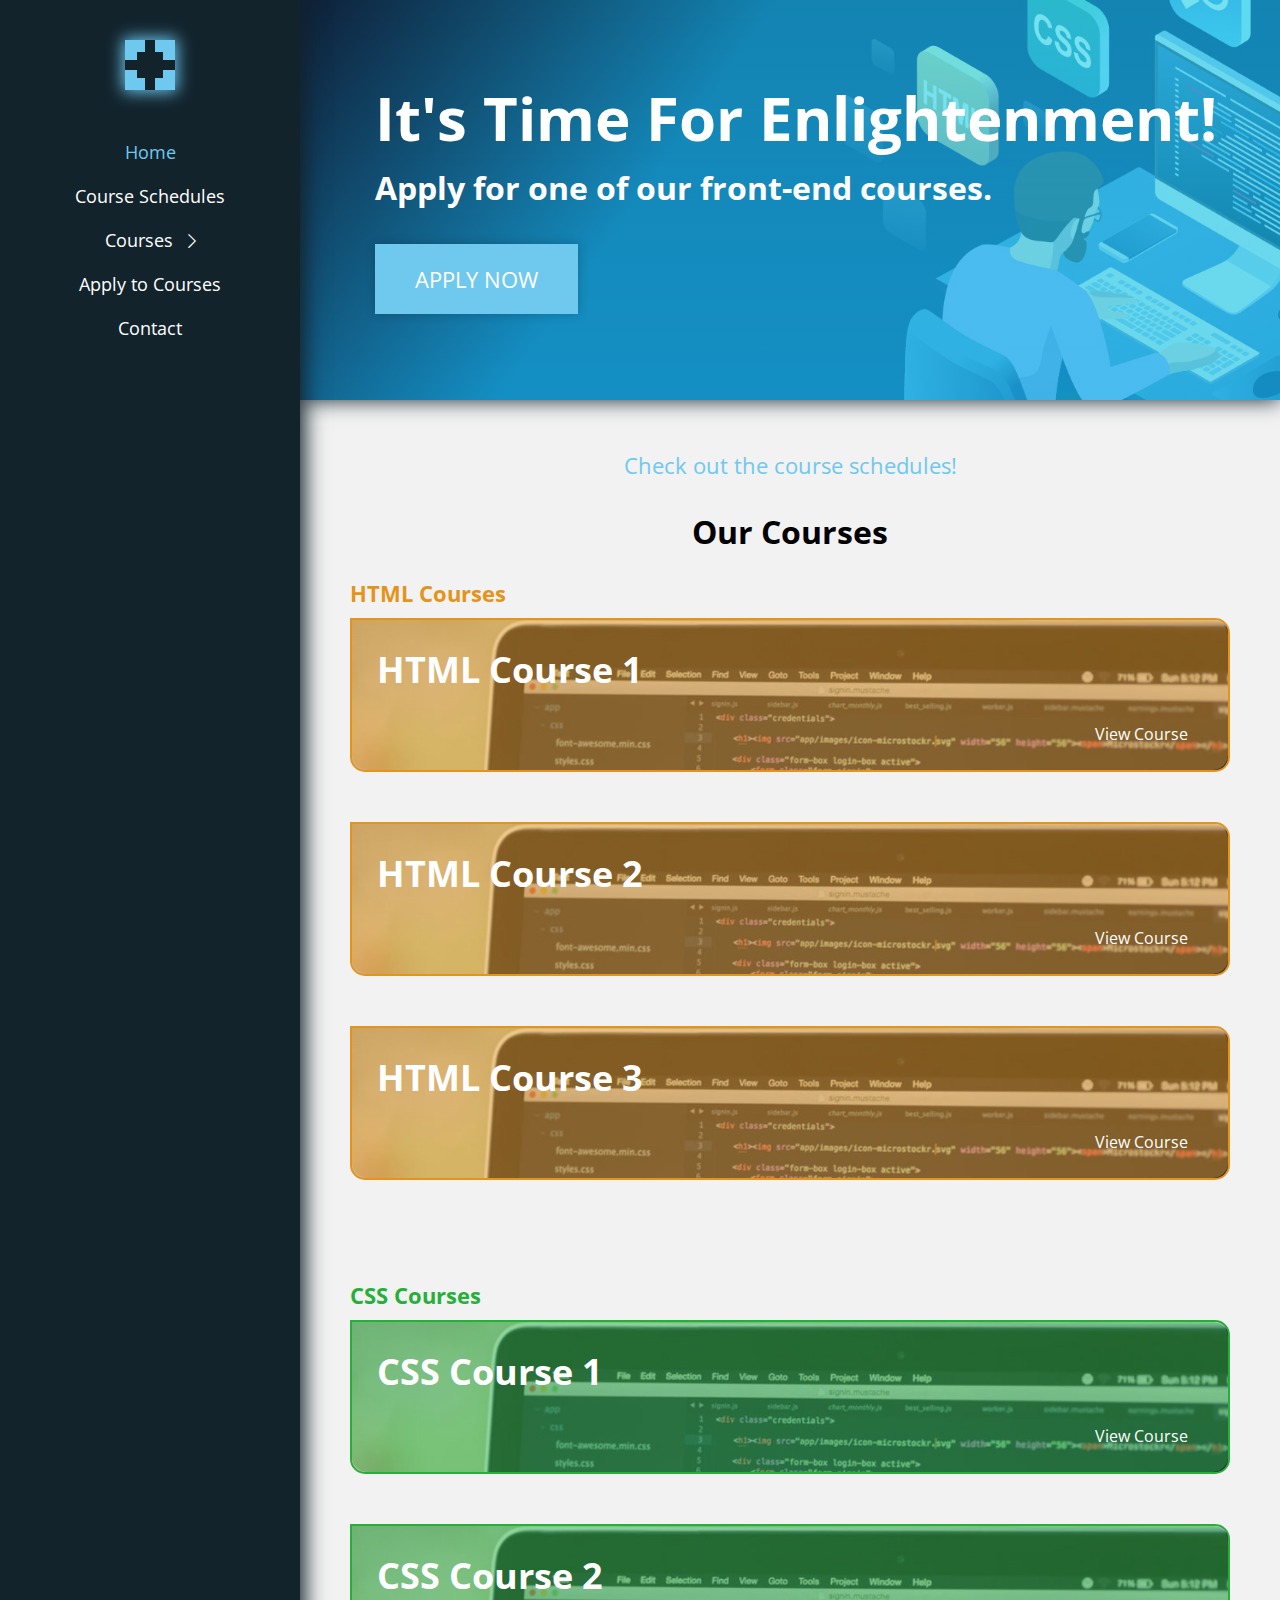
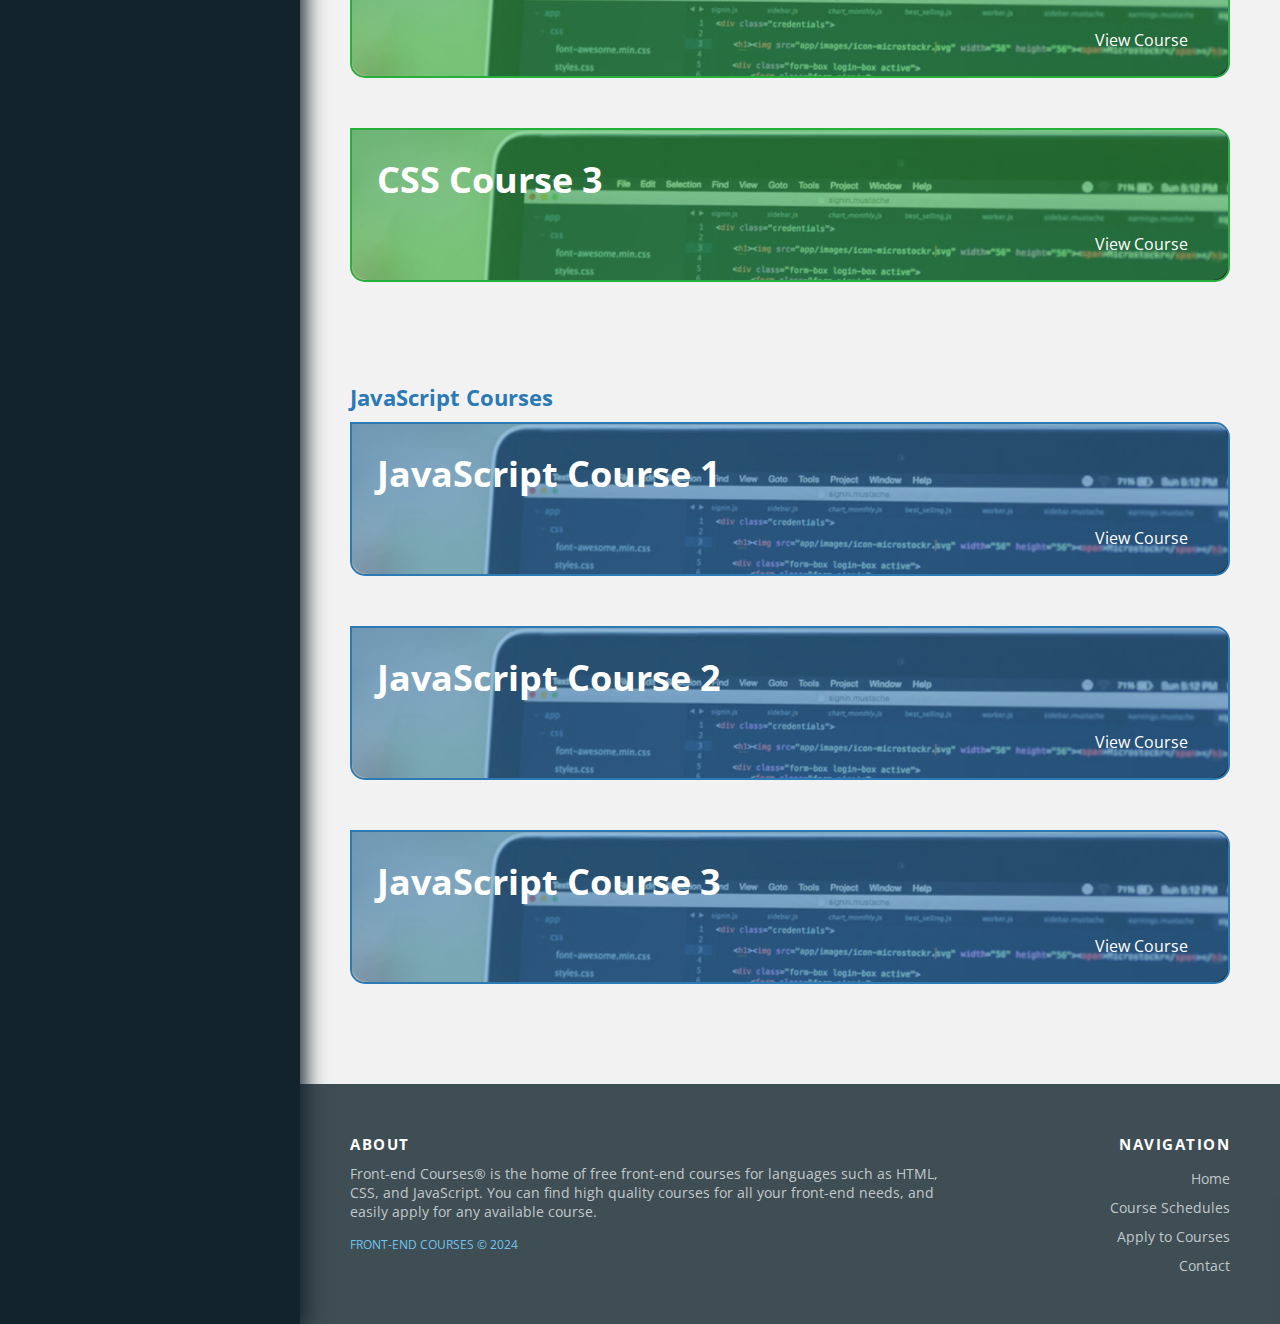
<file: index.html>
<!DOCTYPE html>
<html lang="en">
<head>
  <meta charset="utf-8">
  <meta name="description" content="Sign up for free front-end courses">
  <meta name="keywords" content="HTML, CSS, JavaScript, Courses, Free">
  <meta name="author" content="Pontus Flodström">
  <meta name="viewport" content="width=device-width, initial-scale=1.0">
  
  <link rel="stylesheet" href="styles/properties.css">
  <link rel="stylesheet" href="styles/typography.css">
  <link rel="stylesheet" href="styles/style.css">
  <link rel="stylesheet" href="styles/media-queries.css">

  <link href="https://fonts.googleapis.com/css?family=Open%20Sans" rel="stylesheet">
  <link href="assets/fontawesome/css/fontawesome.css" rel="stylesheet">
  <link href="assets/fontawesome/css/all.css" rel="stylesheet">
  
  <link rel="icon" type="image/x-icon" href="/images/favicon.ico">
  <title>Front-end Courses | Home</title>
</head>
<body>
  <!-- Header -->
  <header>
    <!-- Logotyp -->
    <a href="index.html"><figure id="logotype"></figure></a>
    <!-- Main Navigation -->
    <a id="hamburger" href="#"><i class="fal fa-bars"></i></a>
    <a id="hamburgerexit" href="#"><i class="fal fa-times"></i></a>
    <a id="arrow-left" href="#"><i class="fal fa-chevron-left"></i></a>
    <a id="arrow-right" href="#"><i class="fal fa-chevron-right"></i></a>
    <nav>
      <ul class="menu">
        <li><a class="active" href="index.html">Home</a></li>
        <li><a href="courses.html">Course Schedules</a></li>
        <li><a id="submenu-toggle" href="#">Courses <i id="submenu-arrow" class="fal fa-chevron-right"></i></a>
          <ul class="sub-menu">
            <li><a href="course-page-html.html">HTML Course 1</a></li>
            <li><a href="course-page-html.html">HTML Course 2</a></li>
            <li><a href="course-page-html.html">HTML Course 3</a></li>
            <li><a href="course-page-css.html">CSS Course 1</a></li>
            <li><a href="course-page-css.html">CSS Course 2</a></li>
            <li><a href="course-page-css.html">CSS Course 3</a></li>
            <li><a href="course-page-js.html">Javascript Course 1</a></li>
            <li><a href="course-page-js.html">Javascript Course 2</a></li>
            <li><a href="course-page-js.html">Javascript Course 3</a></li>
          </ul>
        </li>
        <li><a href="apply.html">Apply to Courses</a></li>
        <li><a href="contact.html">Contact</a></li>
     </ul> 
    </nav>
  </header>
  <!-- Main Content --> 
  <main id="index">
    <!-- Banner --> 
    <section class="banner">
      <div class="banner-wrapper">
        <div class="banner-headings">
          <h1>It's Time For Enlightenment!</h1>
          <h2>Apply for one of our front-end courses.</h2>
          <a id="banner-button" href="apply.html">APPLY NOW</a>
        </div>
      </div>
    </section>
    <!-- Main Sections --> 
    <section class="main-content">
      <a id="schedule-button" href="courses.html">Check out the course schedules!</a>
      <h2>Our Courses</h2>
      <!-- HTML Course Section --> 
      <section class="html_courses">
        <h3 id="html-header">HTML Courses</h3>
        <a class="course_item" href="course-page-html.html">
          <div>
            <h4>HTML Course 1</h4>
            <span>View Course</span>
          </div>
        </a>
        <a class="course_item" href="course-page-html.html">
          <div>
            <h4>HTML Course 2</h4>
            <span>View Course</span>
          </div>
        </a>
        <a class="course_item" href="course-page-html.html">
          <div>
            <h4>HTML Course 3</h4>
            <span>View Course</span>
          </div>
        </a>
      </section>
      <!-- CSS Course Section --> 
      <section class="css_courses">
        <h3 id="css-header">CSS Courses</h3>
        <a class="course_item" href="course-page-css.html">
          <div>
            <h4>CSS Course 1</h4>
            <span>View Course</span>
          </div>
        </a>
        <a class="course_item" href="course-page-css.html">
          <div>
            <h4>CSS Course 2</h4>
            <span>View Course</span>
          </div>
        </a>
        <a class="course_item" href="course-page-css.html">
          <div>
            <h4>CSS Course 3</h4>
            <span>View Course</span>
          </div>
        </a>
      </section>
      <!-- JavaScript Course Section --> 
      <section class="js_courses">
        <h3 id="js-header">JavaScript Courses</h3>
        <a class="course_item" href="course-page-js.html">
          <div>
            <h4>JavaScript Course 1</h4>
            <span>View Course</span>
          </div>
        </a>
        <a class="course_item" href="course-page-js.html">
          <div>
            <h4>JavaScript Course 2</h4>
            <span>View Course</span>
          </div>
        </a>
        <a class="course_item" href="course-page-js.html">
          <div>
            <h4>JavaScript Course 3</h4>
            <span>View Course</span>
          </div>
        </a>
      </section>
    </section>
  </main>
  <!-- Footer --> 
  <footer>
    <section>
      <h3>ABOUT</h3>
      <p>Front-end Courses® is the home of free front-end courses for languages such as HTML, CSS, and JavaScript. You can find high quality courses for all your front-end needs, and easily apply for any available course.</p>
      <p class="copyright">FRONT-END COURSES © 2024</p>
    </section>
    <aside>
      <nav>
        <h3>NAVIGATION</h3>
        <ul>
          <li><a href="index.html">Home</a></li>
          <li><a href="courses.html">Course Schedules</a></li>
          <li><a href="apply.html">Apply to Courses</a></li>
          <li><a href="contact.html">Contact</a></li>
        </ul>
      </nav>
    </aside>
  </footer>
  <!-- Scripts -->
  <script src="main.js"></script>
</body>
</html>
</file>
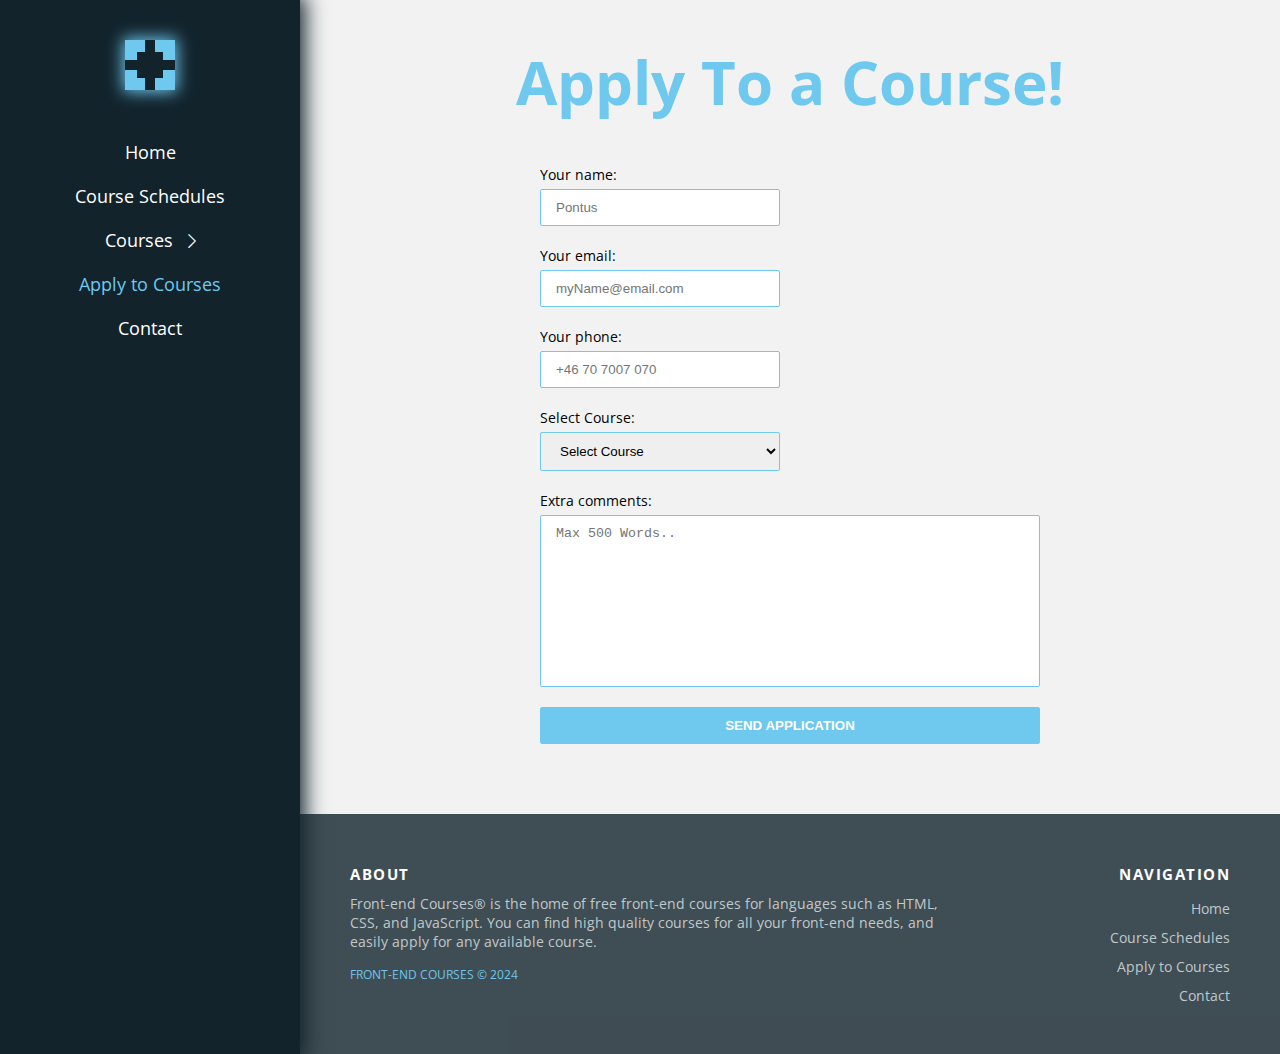
<file: apply.html>
<!DOCTYPE html>
<html lang="en">
<head>
  <meta charset="utf-8">
  <meta name="description" content="Sign up for free front-end courses">
  <meta name="keywords" content="HTML, CSS, JavaScript, Courses, Free">
  <meta name="author" content="Pontus Flodström">
  <meta name="viewport" content="width=device-width, initial-scale=1.0">
  
  <link rel="stylesheet" href="styles/properties.css">
  <link rel="stylesheet" href="styles/typography.css">
  <link rel="stylesheet" href="styles/style.css">
  <link rel="stylesheet" href="styles/media-queries.css">

  <link href="https://fonts.googleapis.com/css?family=Open%20Sans" rel="stylesheet">
  <link href="assets/fontawesome/css/fontawesome.css" rel="stylesheet">
  <link href="assets/fontawesome/css/all.css" rel="stylesheet">
  
  <link rel="icon" type="image/x-icon" href="/images/favicon.ico">
  <title>Front-end Courses | Application Page</title>
</head>
<body>
  <!-- Header -->
  <header>
    <!-- Logotyp -->
    <a href="index.html"><figure id="logotype"></figure></a>
    <!-- Main Navigation -->
    <a id="hamburger" href="#"><i class="fal fa-bars"></i></a>
    <a id="hamburgerexit" href="#"><i class="fal fa-times"></i></a>
    <a id="arrow-left" href="#"><i class="fal fa-chevron-left"></i></a>
    <a id="arrow-right" href="#"><i class="fal fa-chevron-right"></i></a>
    <nav>
      <ul class="menu">
        <li><a href="index.html">Home</a></li>
        <li><a href="courses.html">Course Schedules</a></li>
        <li><a id="submenu-toggle" href="#">Courses <i id="submenu-arrow" class="fal fa-chevron-right"></i></a>
          <ul class="sub-menu">
            <li><a href="course-page-html.html">HTML Course 1</a></li>
            <li><a href="course-page-html.html">HTML Course 2</a></li>
            <li><a href="course-page-html.html">HTML Course 3</a></li>
            <li><a href="course-page-css.html">CSS Course 1</a></li>
            <li><a href="course-page-css.html">CSS Course 2</a></li>
            <li><a href="course-page-css.html">CSS Course 3</a></li>
            <li><a href="course-page-js.html">Javascript Course 1</a></li>
            <li><a href="course-page-js.html">Javascript Course 2</a></li>
            <li><a href="course-page-js.html">Javascript Course 3</a></li>
          </ul>
        </li>
        <li><a class="active" href="apply.html">Apply to Courses</a></li>
        <li><a href="contact.html">Contact</a></li>
     </ul> 
    </nav>
  </header>
  <!-- Main Content --> 
  <main id="apply">
    <section>
      <h1>Apply To a Course!</h1>
      <form action="/apply.html" id="apply_form" method="GET">
        <label for="application_name"> Your name:</label>
        <input type="text" id="application_name" name="application_name" placeholder="Pontus" required>
        <label for="application_email"> Your email:</label>
        <input type="email" id="application_email" name="application_email" placeholder="myName@email.com" required>
        <label for="application_phone_num"> Your phone:</label>
        <input type="tel" id="application_phone_num" name="application_phone_num" pattern="^([+]46)\s*(7[0236])\s*(\d{4})\s*(\d{3})$" placeholder="+46 70 7007 070" required>
        <label for="application_select_course"> Select Course:</label>
        <select id="application_select_course" name="application_select_course" required>
          <option value="">Select Course</option>
          <option value="HTML Course 1">HTML Course 1</option>
          <option value="HTML Course 2">HTML Course 2</option>
          <option value="HTML Course 3">HTML Course 3</option>
          <option value="CSS Course 1">CSS Course 1</option>
          <option value="CSS Course 2">CSS Course 2</option>
          <option value="CSS Course 3">CSS Course 3</option>
          <option value="JavaScript Course 1">JavaScript Course 1</option>
          <option value="JavaScript Course 2">JavaScript Course 2</option>
          <option value="JavaScript Course 3">JavaScript Course 3</option>
        </select>
        <label for="application_comments"> Extra comments:</label>
        <textarea id="application_comments" name="application_comments" rows="10" maxlength="500" placeholder="Max 500 Words.."></textarea>
        <input type="submit" id="application_submit" value="SEND APPLICATION">
      </form>
    </section>
  </main>
  <!-- Footer --> 
  <footer>
    <section>
      <h3>ABOUT</h3>
      <p>Front-end Courses® is the home of free front-end courses for languages such as HTML, CSS, and JavaScript. You can find high quality courses for all your front-end needs, and easily apply for any available course.</p>
      <p class="copyright">FRONT-END COURSES © 2024</p>
    </section>
    <aside>
      <nav>
        <h3>NAVIGATION</h3>
        <ul>
          <li><a href="index.html">Home</a></li>
          <li><a href="courses.html">Course Schedules</a></li>
          <li><a href="apply.html">Apply to Courses</a></li>
          <li><a href="contact.html">Contact</a></li>
        </ul>
      </nav>
    </aside>
  </footer>
  <!-- Scripts -->
  <script src="main.js"></script>
</body>
</html>
</file>
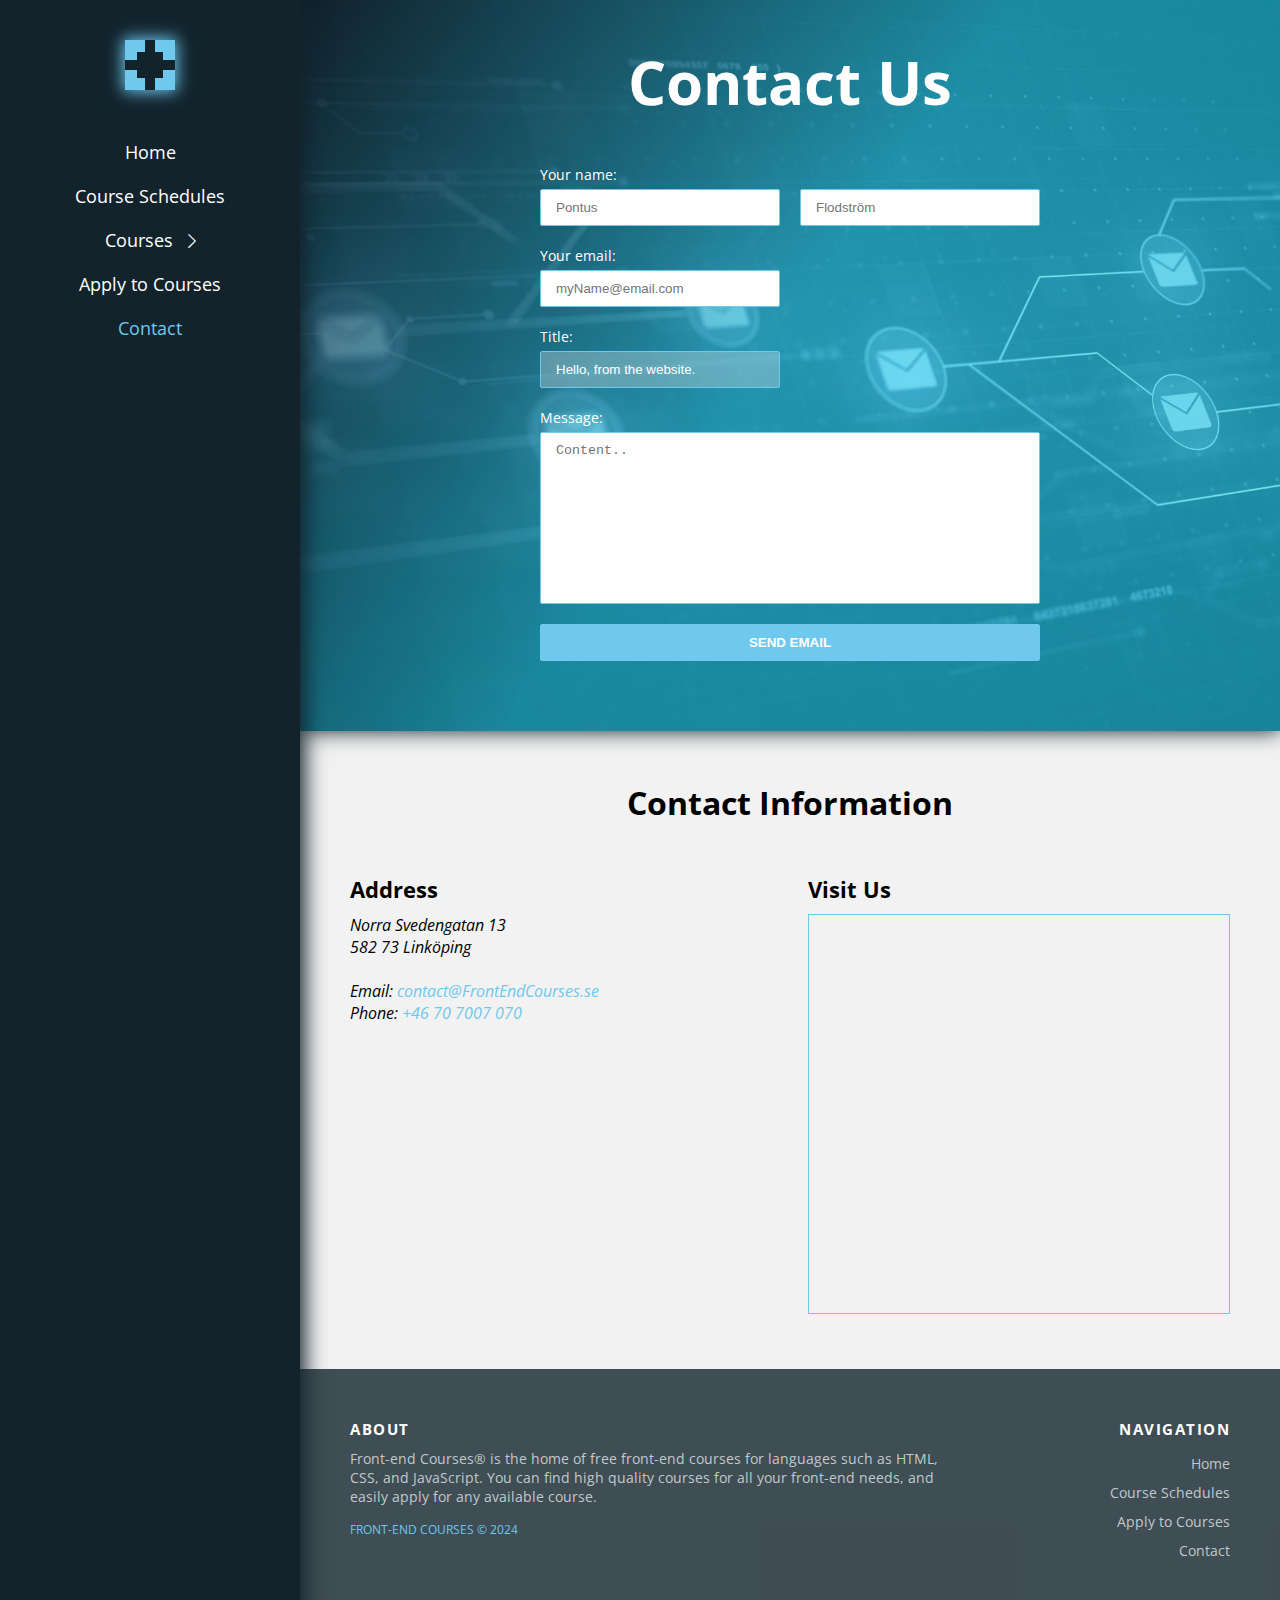
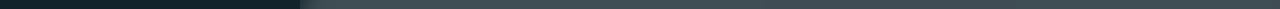
<file: contact.html>
<!DOCTYPE html>
<html lang="en">
<head>
  <meta charset="utf-8">
  <meta name="description" content="Sign up for free front-end courses">
  <meta name="keywords" content="HTML, CSS, JavaScript, Courses, Free">
  <meta name="author" content="Pontus Flodström">
  <meta name="viewport" content="width=device-width, initial-scale=1.0">
  
  <link rel="stylesheet" href="styles/properties.css">
  <link rel="stylesheet" href="styles/typography.css">
  <link rel="stylesheet" href="styles/style.css">
  <link rel="stylesheet" href="styles/media-queries.css">

  <link href="https://fonts.googleapis.com/css?family=Open%20Sans" rel="stylesheet">
  <link href="assets/fontawesome/css/fontawesome.css" rel="stylesheet">
  <link href="assets/fontawesome/css/all.css" rel="stylesheet">
  
  <link rel="icon" type="image/x-icon" href="/images/favicon.ico">
  <title>Front-end Courses | Contact Page</title>
</head>
<body>
  <!-- Header -->
  <header>
    <!-- Logotyp -->
    <a href="index.html"><figure id="logotype"></figure></a>
    <!-- Main Navigation -->
    <a id="hamburger" href="#"><i class="fal fa-bars"></i></a>
    <a id="hamburgerexit" href="#"><i class="fal fa-times"></i></a>
    <a id="arrow-left" href="#"><i class="fal fa-chevron-left"></i></a>
    <a id="arrow-right" href="#"><i class="fal fa-chevron-right"></i></a>
    <nav>
      <ul class="menu">
        <li><a href="index.html">Home</a></li>
        <li><a href="courses.html">Course Schedules</a></li>
        <li><a id="submenu-toggle" href="#">Courses <i id="submenu-arrow" class="fal fa-chevron-right"></i></a>
          <ul class="sub-menu">
            <li><a href="course-page-html.html">HTML Course 1</a></li>
            <li><a href="course-page-html.html">HTML Course 2</a></li>
            <li><a href="course-page-html.html">HTML Course 3</a></li>
            <li><a href="course-page-css.html">CSS Course 1</a></li>
            <li><a href="course-page-css.html">CSS Course 2</a></li>
            <li><a href="course-page-css.html">CSS Course 3</a></li>
            <li><a href="course-page-js.html">Javascript Course 1</a></li>
            <li><a href="course-page-js.html">Javascript Course 2</a></li>
            <li><a href="course-page-js.html">Javascript Course 3</a></li>
          </ul>
        </li>
        <li><a href="apply.html">Apply to Courses</a></li>
        <li><a class="active" href="contact.html">Contact</a></li>
     </ul> 
    </nav>
  </header>
  <!-- Main Content --> 
  <main id="contact">
    <!-- Contact Form --> 
    <section class="contact-section1">
      <div class="contact-wrapper">
        <h1>Contact Us</h1>
        <form action="/contact.html" id="contact_form" method="GET">
          <label for="email_sender_fname"> Your name:</label>
          <div id="name_container">
            <input type="text" id="email_sender_fname" name="fname" placeholder="Pontus" required>
            <input type="text" id="email_sender_lname" name="lname" placeholder="Flodström" required>
          </div>
          <label for="email_from"> Your email:</label>
          <input type="email" id="email_from" name="email_from" placeholder="myName@email.com" required>
          <label for="email_title"> Title:</label>
          <input type="text" id="email_title" name="title" value="Hello, from the website." disabled required>
          <input type="hidden" name="email_title" value="Hello, from the website.">
          <label for="email_content"> Message:</label>
          <textarea id="email_content" name="email_content" rows="10" placeholder="Content.." required></textarea>
          <input type="submit" id="email_submit" value="SEND EMAIL">
        </form>
      </div>
    </section>
    <!-- Contact Information --> 
    <section class="contact-section2">
      <h2>Contact Information</h2>
      <section class="contact-info">
        <h3>Address</h3>
        <address>
          <p>Norra Svedengatan 13<br>582 73 Linköping</p><br>
          <p>Email: <a href="mailto:contact@FrontEndCourses.se">contact@FrontEndCourses.se</a></p>
          <p>Phone: <a href="tel:+46707007070">+46 70 7007 070</a></p>
        </address>
      </section>
      <section class="contact-maps">
        <h3>Visit Us</h3>
        <iframe id="maps" src="https://www.google.com/maps/embed?pb=!1m14!1m12!1m3!1d14049.145684383178!2d15.603310914248729!3d58.436926612845575!2m3!1f0!2f0!3f0!3m2!1i1024!2i768!4f13.1!5e0!3m2!1sen!2sse!4v1729068814823!5m2!1sen!2sse" style="border: 1px solid var(--primary-color);" allowfullscreen="" loading="lazy" referrerpolicy="no-referrer-when-downgrade"></iframe>
      </section>
    </section>
  </main>
  <!-- Footer --> 
  <footer>
    <section>
      <h3>ABOUT</h3>
      <p>Front-end Courses® is the home of free front-end courses for languages such as HTML, CSS, and JavaScript. You can find high quality courses for all your front-end needs, and easily apply for any available course.</p>
      <p class="copyright">FRONT-END COURSES © 2024</p>
    </section>
    <aside>
      <nav>
        <h3>NAVIGATION</h3>
        <ul>
          <li><a href="index.html">Home</a></li>
          <li><a href="courses.html">Course Schedules</a></li>
          <li><a href="apply.html">Apply to Courses</a></li>
          <li><a href="contact.html">Contact</a></li>
        </ul>
      </nav>
    </aside>
  </footer>
  <!-- Scripts -->
  <script src="main.js"></script>
</body>
</html>
</file>
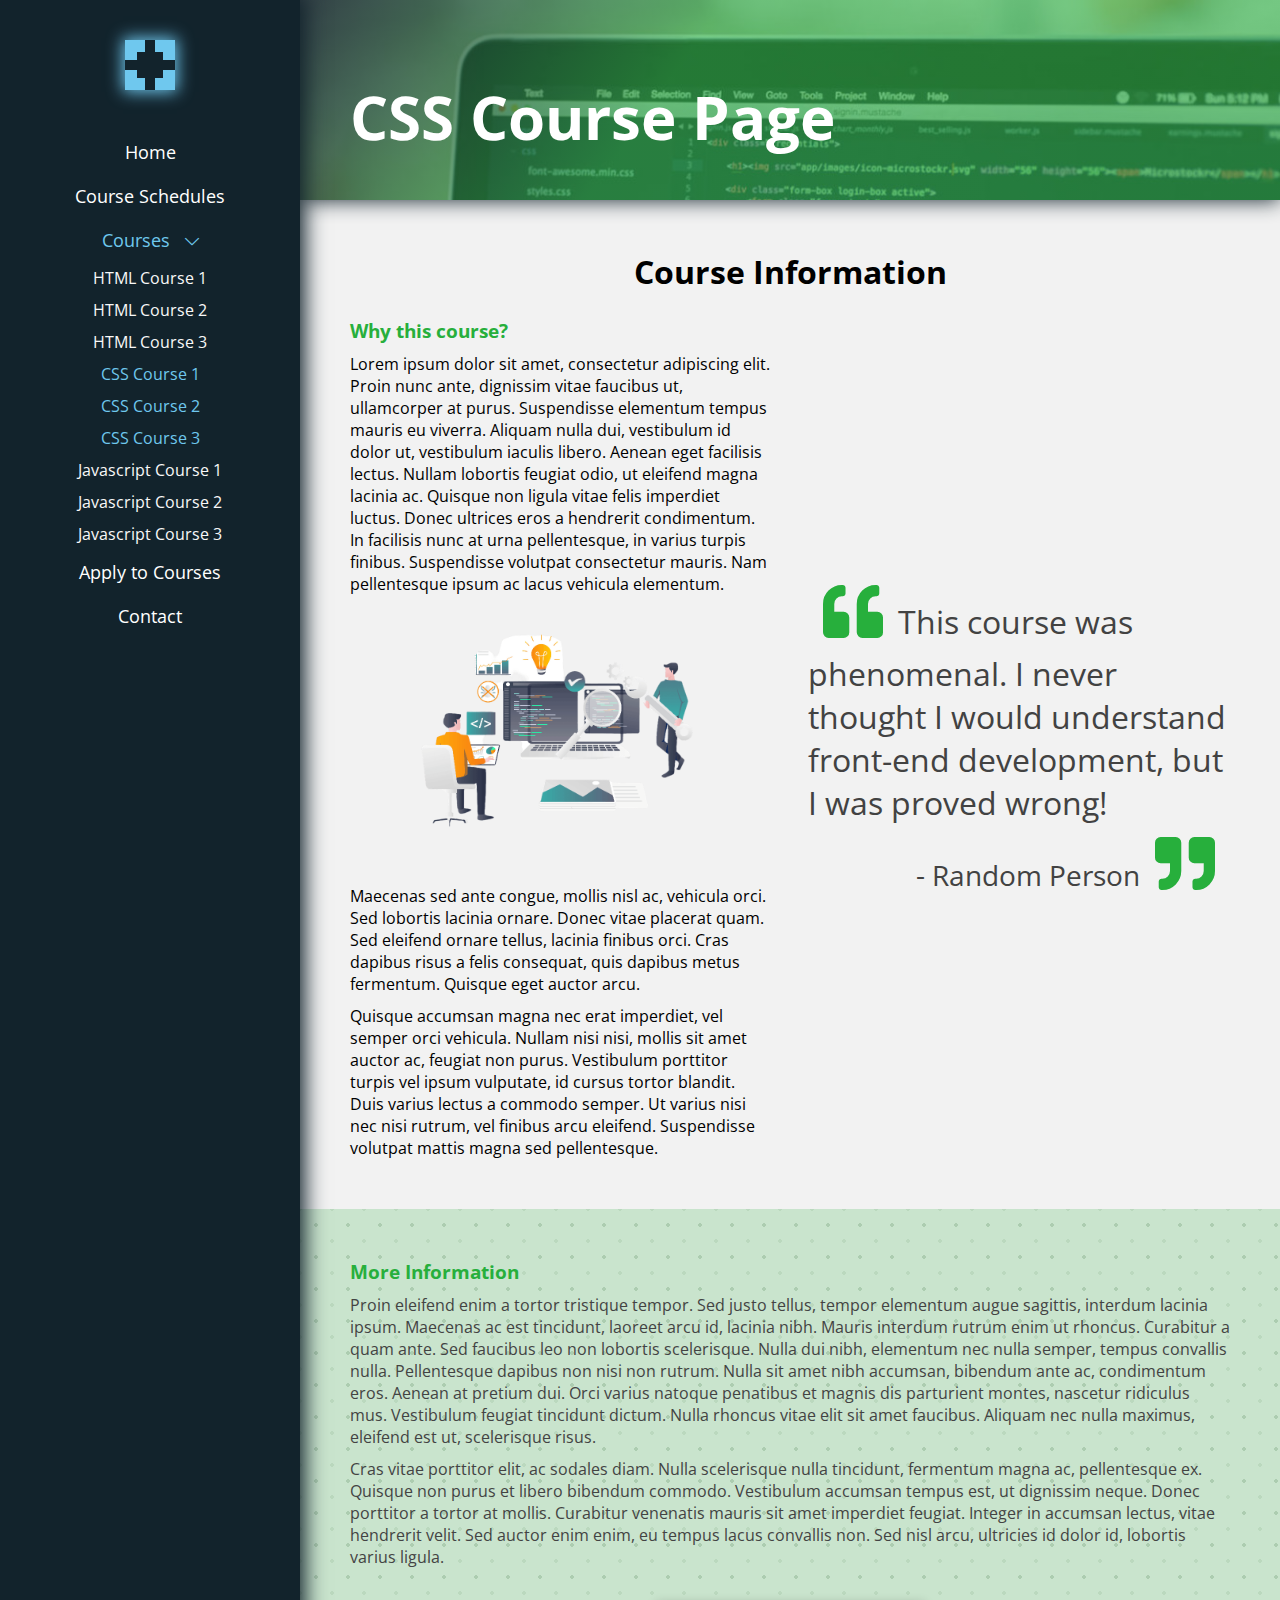
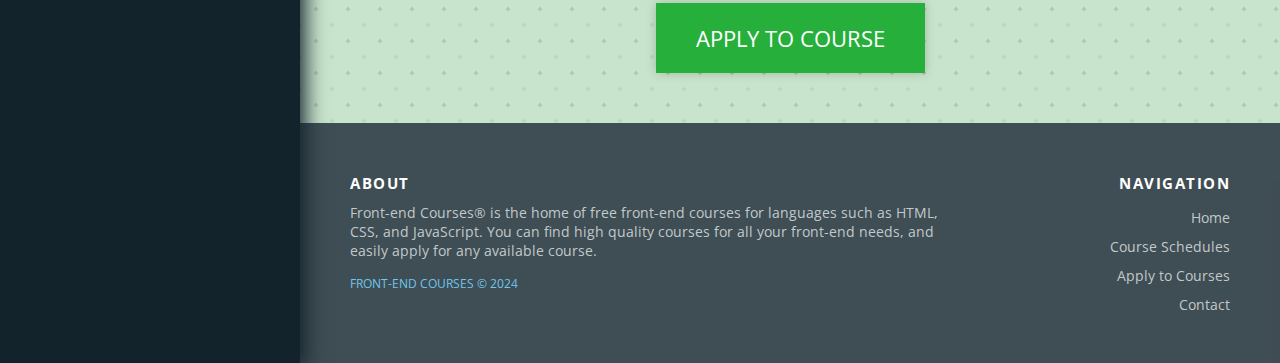
<file: course-page-css.html>
<!DOCTYPE html>
<html lang="en">
<head>
  <meta charset="utf-8">
  <meta name="description" content="Sign up for free front-end courses">
  <meta name="keywords" content="HTML, CSS, JavaScript, Courses, Free">
  <meta name="author" content="Pontus Flodström">
  <meta name="viewport" content="width=device-width, initial-scale=1.0">
  
  <link rel="stylesheet" href="styles/properties.css">
  <link rel="stylesheet" href="styles/typography.css">
  <link rel="stylesheet" href="styles/style.css">
  <link rel="stylesheet" href="styles/media-queries.css">

  <link href="https://fonts.googleapis.com/css?family=Open%20Sans" rel="stylesheet">
  <link href="assets/fontawesome/css/fontawesome.css" rel="stylesheet">
  <link href="assets/fontawesome/css/all.css" rel="stylesheet">
  
  <link rel="icon" type="image/x-icon" href="/images/favicon.ico">
  <title>Front-end Courses | CSS Course Page</title>
</head>
<body>
  <!-- Header -->
  <header>
    <!-- Logotyp -->
    <a href="index.html"><figure id="logotype"></figure></a>
    <!-- Main Navigation -->
    <a id="hamburger" href="#"><i class="fal fa-bars"></i></a>
    <a id="hamburgerexit" href="#"><i class="fal fa-times"></i></a>
    <a id="arrow-left" href="#"><i class="fal fa-chevron-left"></i></a>
    <a id="arrow-right" href="#"><i class="fal fa-chevron-right"></i></a>
    <nav>
      <ul class="menu">
        <li><a href="index.html">Home</a></li>
        <li><a href="courses.html">Course Schedules</a></li>
        <li><a id="submenu-toggle" class="active" href="#">Courses <i id="submenu-arrow" class="fal fa-chevron-down"></i></a>
          <ul class="sub-menu toggle_menu">
            <li><a href="course-page-html.html">HTML Course 1</a></li>
            <li><a href="course-page-html.html">HTML Course 2</a></li>
            <li><a href="course-page-html.html">HTML Course 3</a></li>
            <li><a href="course-page-css.html" class="active">CSS Course 1</a></li>
            <li><a href="course-page-css.html" class="active">CSS Course 2</a></li>
            <li><a href="course-page-css.html" class="active">CSS Course 3</a></li>
            <li><a href="course-page-js.html">Javascript Course 1</a></li>
            <li><a href="course-page-js.html">Javascript Course 2</a></li>
            <li><a href="course-page-js.html">Javascript Course 3</a></li>
          </ul>
        </li>
        <li><a href="apply.html">Apply to Courses</a></li>
        <li><a href="contact.html">Contact</a></li>
     </ul> 
    </nav>
  </header>
  <!-- Main Content --> 
  <main id="course-page" class="course-page-css">
    <!-- Banner Section --> 
    <section class="course-banner">
      <div class="banner-wrapper">
        <h1>CSS Course Page</h1>
      </div>
    </section>
    <!-- Course Information Section -->
    <section class="course-section1">
      <h2>Course Information</h2>
      <section>
        <h3>Why this course?</h3>
        <p>Lorem ipsum dolor sit amet, consectetur adipiscing elit. Proin nunc ante, dignissim vitae faucibus ut, ullamcorper at purus. Suspendisse elementum tempus mauris eu viverra. Aliquam nulla dui, vestibulum id dolor ut, vestibulum iaculis libero. Aenean eget facilisis lectus. Nullam lobortis feugiat odio, ut eleifend magna lacinia ac. Quisque non ligula vitae felis imperdiet luctus. Donec ultrices eros a hendrerit condimentum. In facilisis nunc at urna pellentesque, in varius turpis finibus. Suspendisse volutpat consectetur mauris. Nam pellentesque ipsum ac lacus vehicula elementum.</p>
        <figure><img src="/images/frontend-image.png" alt="Front-end Image"></figure>
        <p>Maecenas sed ante congue, mollis nisl ac, vehicula orci. Sed lobortis lacinia ornare. Donec vitae placerat quam. Sed eleifend ornare tellus, lacinia finibus orci. Cras dapibus risus a felis consequat, quis dapibus metus fermentum. Quisque eget auctor arcu.</p>
        <p>Quisque accumsan magna nec erat imperdiet, vel semper orci vehicula. Nullam nisi nisi, mollis sit amet auctor ac, feugiat non purus. Vestibulum porttitor turpis vel ipsum vulputate, id cursus tortor blandit. Duis varius lectus a commodo semper. Ut varius nisi nec nisi rutrum, vel finibus arcu eleifend. Suspendisse volutpat mattis magna sed pellentesque.</p>
      </section>
      <aside>
        <blockquote>
          <i class="quotation fas fa-quote-left"></i>This course was phenomenal. I never thought I would understand front-end development, but I was proved wrong!<br>
          <span>- Random Person<i class="quotation fas fa-quote-right"></i></span>
        </blockquote>
      </aside>
    </section>
    <!-- Course Information Section 2 -->
    <section class="course-section2">
      <h3>More Information</h3>
      <p>Proin eleifend enim a tortor tristique tempor. Sed justo tellus, tempor elementum augue sagittis, interdum lacinia ipsum. Maecenas ac est tincidunt, laoreet arcu id, lacinia nibh. Mauris interdum rutrum enim ut rhoncus. Curabitur a quam ante. Sed faucibus leo non lobortis scelerisque. Nulla dui nibh, elementum nec nulla semper, tempus convallis nulla. Pellentesque dapibus non nisi non rutrum. Nulla sit amet nibh accumsan, bibendum ante ac, condimentum eros. Aenean at pretium dui. Orci varius natoque penatibus et magnis dis parturient montes, nascetur ridiculus mus. Vestibulum feugiat tincidunt dictum. Nulla rhoncus vitae elit sit amet faucibus. Aliquam nec nulla maximus, eleifend est ut, scelerisque risus.</p>
      <p>Cras vitae porttitor elit, ac sodales diam. Nulla scelerisque nulla tincidunt, fermentum magna ac, pellentesque ex. Quisque non purus et libero bibendum commodo. Vestibulum accumsan tempus est, ut dignissim neque. Donec porttitor a tortor at mollis. Curabitur venenatis mauris sit amet imperdiet feugiat. Integer in accumsan lectus, vitae hendrerit velit. Sed auctor enim enim, eu tempus lacus convallis non. Sed nisl arcu, ultricies id dolor id, lobortis varius ligula.</p>
      <a id="apply-button" href="apply.html">APPLY TO COURSE</a>
    </section>
  </main>
  <!-- Footer --> 
  <footer>
    <section>
      <h3>ABOUT</h3>
      <p>Front-end Courses® is the home of free front-end courses for languages such as HTML, CSS, and JavaScript. You can find high quality courses for all your front-end needs, and easily apply for any available course.</p>
      <p class="copyright">FRONT-END COURSES © 2024</p>
    </section>
    <aside>
      <nav>
        <h3>NAVIGATION</h3>
        <ul>
          <li><a href="index.html">Home</a></li>
          <li><a href="courses.html">Course Schedules</a></li>
          <li><a href="apply.html">Apply to Courses</a></li>
          <li><a href="contact.html">Contact</a></li>
        </ul>
      </nav>
    </aside>
  </footer>
  <!-- Scripts -->
  <script src="main.js"></script>
</body>
</html>
</file>
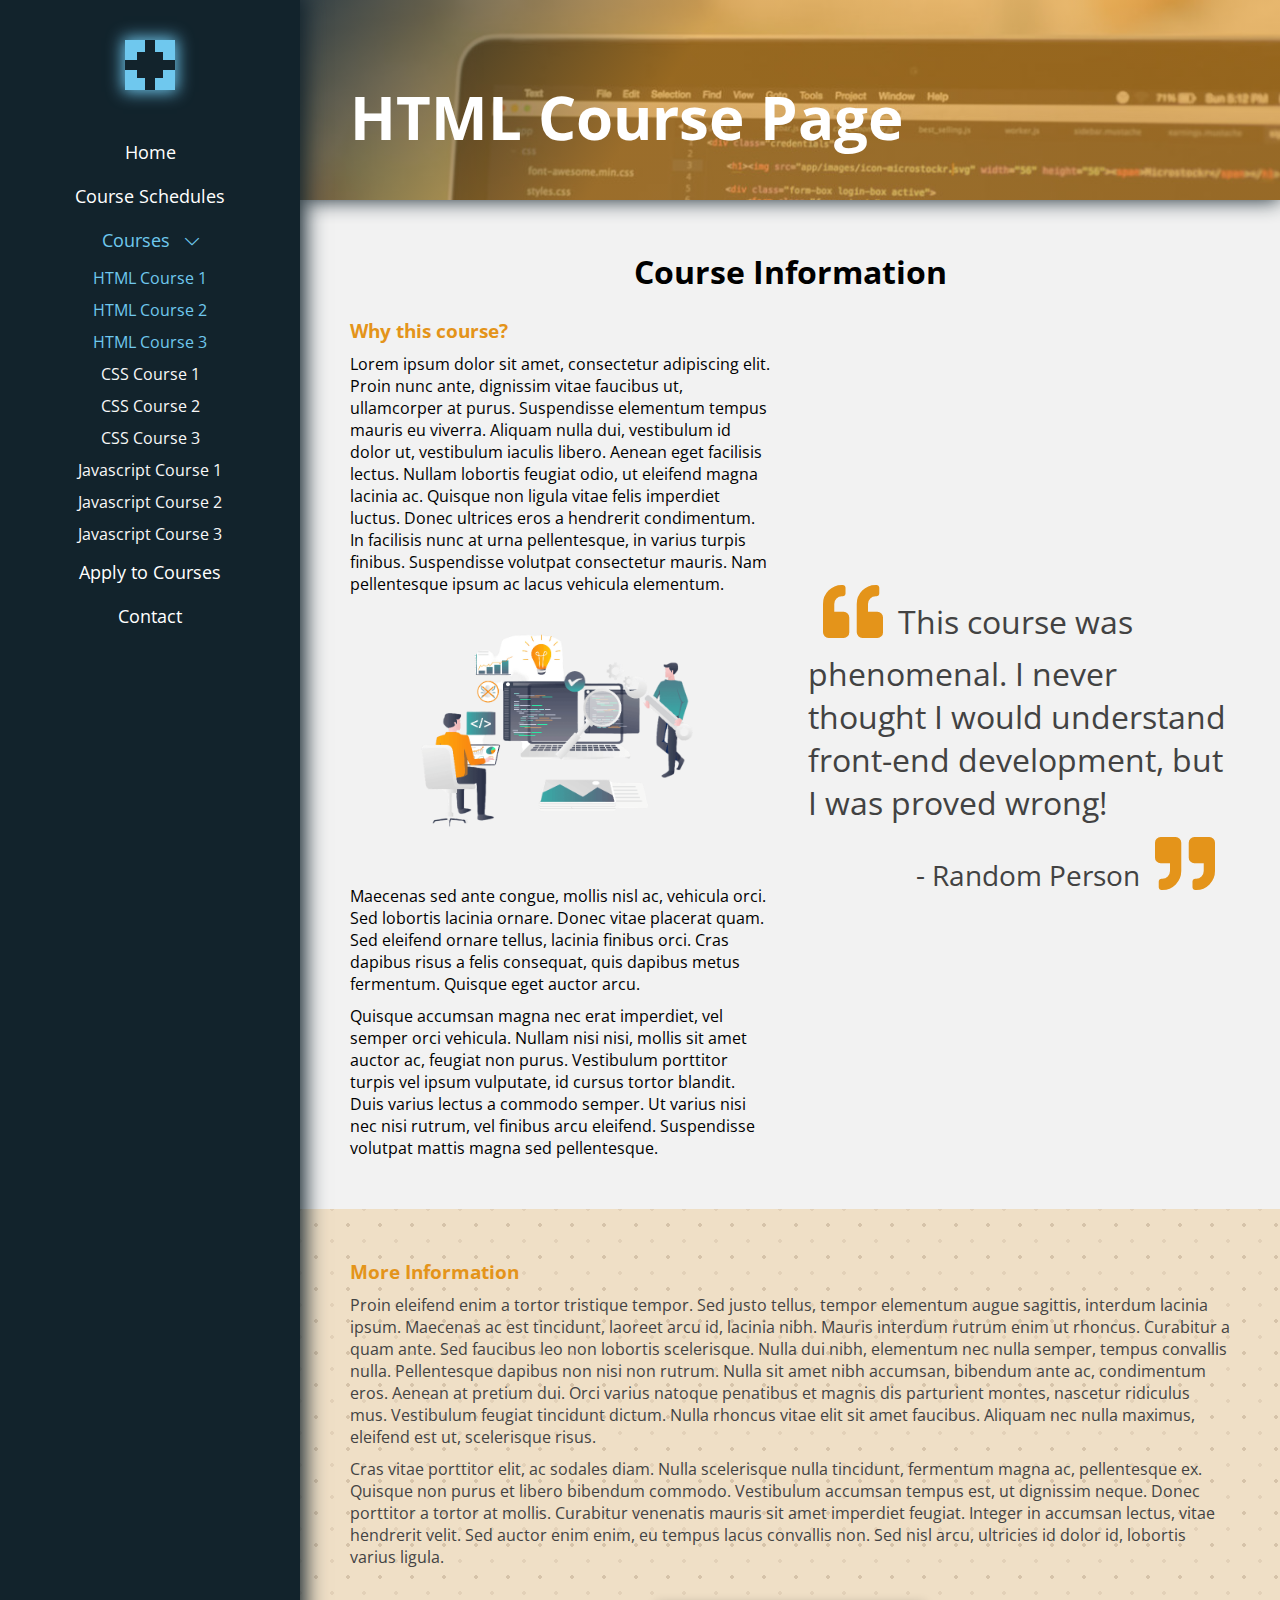
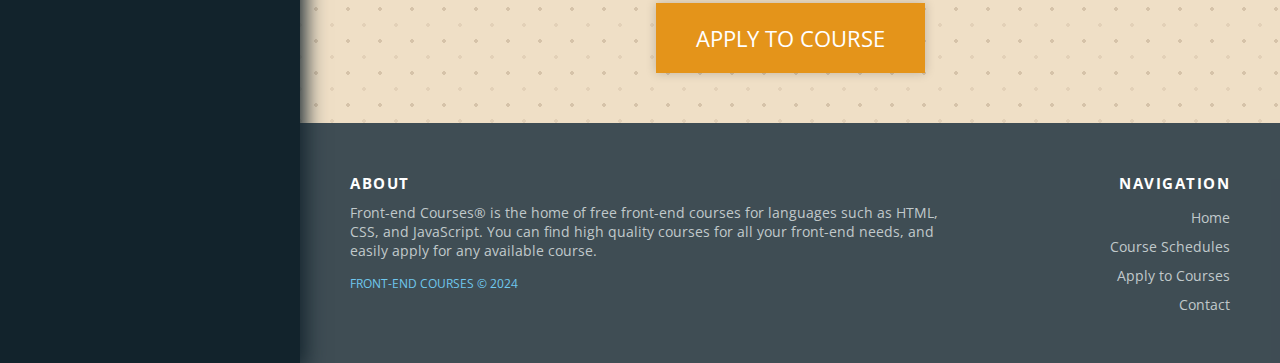
<file: course-page-html.html>
<!DOCTYPE html>
<html lang="en">
<head>
  <meta charset="utf-8">
  <meta name="description" content="Sign up for free front-end courses">
  <meta name="keywords" content="HTML, CSS, JavaScript, Courses, Free">
  <meta name="author" content="Pontus Flodström">
  <meta name="viewport" content="width=device-width, initial-scale=1.0">
  
  <link rel="stylesheet" href="styles/properties.css">
  <link rel="stylesheet" href="styles/typography.css">
  <link rel="stylesheet" href="styles/style.css">
  <link rel="stylesheet" href="styles/media-queries.css">

  <link href="https://fonts.googleapis.com/css?family=Open%20Sans" rel="stylesheet">
  <link href="assets/fontawesome/css/fontawesome.css" rel="stylesheet">
  <link href="assets/fontawesome/css/all.css" rel="stylesheet">
  
  <link rel="icon" type="image/x-icon" href="/images/favicon.ico">
  <title>Front-end Courses | HTML Course Page</title>
</head>
<body>
  <!-- Header -->
  <header>
    <!-- Logotyp -->
    <a href="index.html"><figure id="logotype"></figure></a>
    <!-- Main Navigation -->
    <a id="hamburger" href="#"><i class="fal fa-bars"></i></a>
    <a id="hamburgerexit" href="#"><i class="fal fa-times"></i></a>
    <a id="arrow-left" href="#"><i class="fal fa-chevron-left"></i></a>
    <a id="arrow-right" href="#"><i class="fal fa-chevron-right"></i></a>
    <nav>
      <ul class="menu">
        <li><a href="index.html">Home</a></li>
        <li><a href="courses.html">Course Schedules</a></li>
        <li><a id="submenu-toggle" class="active" href="#">Courses <i id="submenu-arrow" class="fal fa-chevron-down"></i></a>
          <ul class="sub-menu toggle_menu">
            <li><a href="course-page-html.html" class="active">HTML Course 1</a></li>
            <li><a href="course-page-html.html" class="active">HTML Course 2</a></li>
            <li><a href="course-page-html.html" class="active">HTML Course 3</a></li>
            <li><a href="course-page-css.html">CSS Course 1</a></li>
            <li><a href="course-page-css.html">CSS Course 2</a></li>
            <li><a href="course-page-css.html">CSS Course 3</a></li>
            <li><a href="course-page-js.html">Javascript Course 1</a></li>
            <li><a href="course-page-js.html">Javascript Course 2</a></li>
            <li><a href="course-page-js.html">Javascript Course 3</a></li>
          </ul>
        </li>
        <li><a href="apply.html">Apply to Courses</a></li>
        <li><a href="contact.html">Contact</a></li>
     </ul> 
    </nav>
  </header>
  <!-- Main Content --> 
  <main id="course-page" class="course-page-html">
    <!-- Banner Section --> 
    <section class="course-banner">
      <div class="banner-wrapper">
        <h1>HTML Course Page</h1>
      </div>
    </section>
    <!-- Course Information Section -->
    <section class="course-section1">
      <h2>Course Information</h2>
      <section>
        <h3>Why this course?</h3>
        <p>Lorem ipsum dolor sit amet, consectetur adipiscing elit. Proin nunc ante, dignissim vitae faucibus ut, ullamcorper at purus. Suspendisse elementum tempus mauris eu viverra. Aliquam nulla dui, vestibulum id dolor ut, vestibulum iaculis libero. Aenean eget facilisis lectus. Nullam lobortis feugiat odio, ut eleifend magna lacinia ac. Quisque non ligula vitae felis imperdiet luctus. Donec ultrices eros a hendrerit condimentum. In facilisis nunc at urna pellentesque, in varius turpis finibus. Suspendisse volutpat consectetur mauris. Nam pellentesque ipsum ac lacus vehicula elementum.</p>
        <figure><img src="/images/frontend-image.png" alt="Front-end Image"></figure>
        <p>Maecenas sed ante congue, mollis nisl ac, vehicula orci. Sed lobortis lacinia ornare. Donec vitae placerat quam. Sed eleifend ornare tellus, lacinia finibus orci. Cras dapibus risus a felis consequat, quis dapibus metus fermentum. Quisque eget auctor arcu.</p>
        <p>Quisque accumsan magna nec erat imperdiet, vel semper orci vehicula. Nullam nisi nisi, mollis sit amet auctor ac, feugiat non purus. Vestibulum porttitor turpis vel ipsum vulputate, id cursus tortor blandit. Duis varius lectus a commodo semper. Ut varius nisi nec nisi rutrum, vel finibus arcu eleifend. Suspendisse volutpat mattis magna sed pellentesque.</p>
      </section>
      <aside>
        <blockquote>
          <i class="quotation fas fa-quote-left"></i>This course was phenomenal. I never thought I would understand front-end development, but I was proved wrong!<br>
          <span>- Random Person<i class="quotation fas fa-quote-right"></i></span>
        </blockquote>
      </aside>
    </section>
    <!-- Course Information Section 2 -->
    <section class="course-section2">
      <h3>More Information</h3>
      <p>Proin eleifend enim a tortor tristique tempor. Sed justo tellus, tempor elementum augue sagittis, interdum lacinia ipsum. Maecenas ac est tincidunt, laoreet arcu id, lacinia nibh. Mauris interdum rutrum enim ut rhoncus. Curabitur a quam ante. Sed faucibus leo non lobortis scelerisque. Nulla dui nibh, elementum nec nulla semper, tempus convallis nulla. Pellentesque dapibus non nisi non rutrum. Nulla sit amet nibh accumsan, bibendum ante ac, condimentum eros. Aenean at pretium dui. Orci varius natoque penatibus et magnis dis parturient montes, nascetur ridiculus mus. Vestibulum feugiat tincidunt dictum. Nulla rhoncus vitae elit sit amet faucibus. Aliquam nec nulla maximus, eleifend est ut, scelerisque risus.</p>
      <p>Cras vitae porttitor elit, ac sodales diam. Nulla scelerisque nulla tincidunt, fermentum magna ac, pellentesque ex. Quisque non purus et libero bibendum commodo. Vestibulum accumsan tempus est, ut dignissim neque. Donec porttitor a tortor at mollis. Curabitur venenatis mauris sit amet imperdiet feugiat. Integer in accumsan lectus, vitae hendrerit velit. Sed auctor enim enim, eu tempus lacus convallis non. Sed nisl arcu, ultricies id dolor id, lobortis varius ligula.</p>
      <a id="apply-button" href="apply.html">APPLY TO COURSE</a>
    </section>
  </main>
  <!-- Footer --> 
  <footer>
    <section>
      <h3>ABOUT</h3>
      <p>Front-end Courses® is the home of free front-end courses for languages such as HTML, CSS, and JavaScript. You can find high quality courses for all your front-end needs, and easily apply for any available course.</p>
      <p class="copyright">FRONT-END COURSES © 2024</p>
    </section>
    <aside>
      <nav>
        <h3>NAVIGATION</h3>
        <ul>
          <li><a href="index.html">Home</a></li>
          <li><a href="courses.html">Course Schedules</a></li>
          <li><a href="apply.html">Apply to Courses</a></li>
          <li><a href="contact.html">Contact</a></li>
        </ul>
      </nav>
    </aside>
  </footer>
  <!-- Scripts -->
  <script src="main.js"></script>
</body>
</html>
</file>
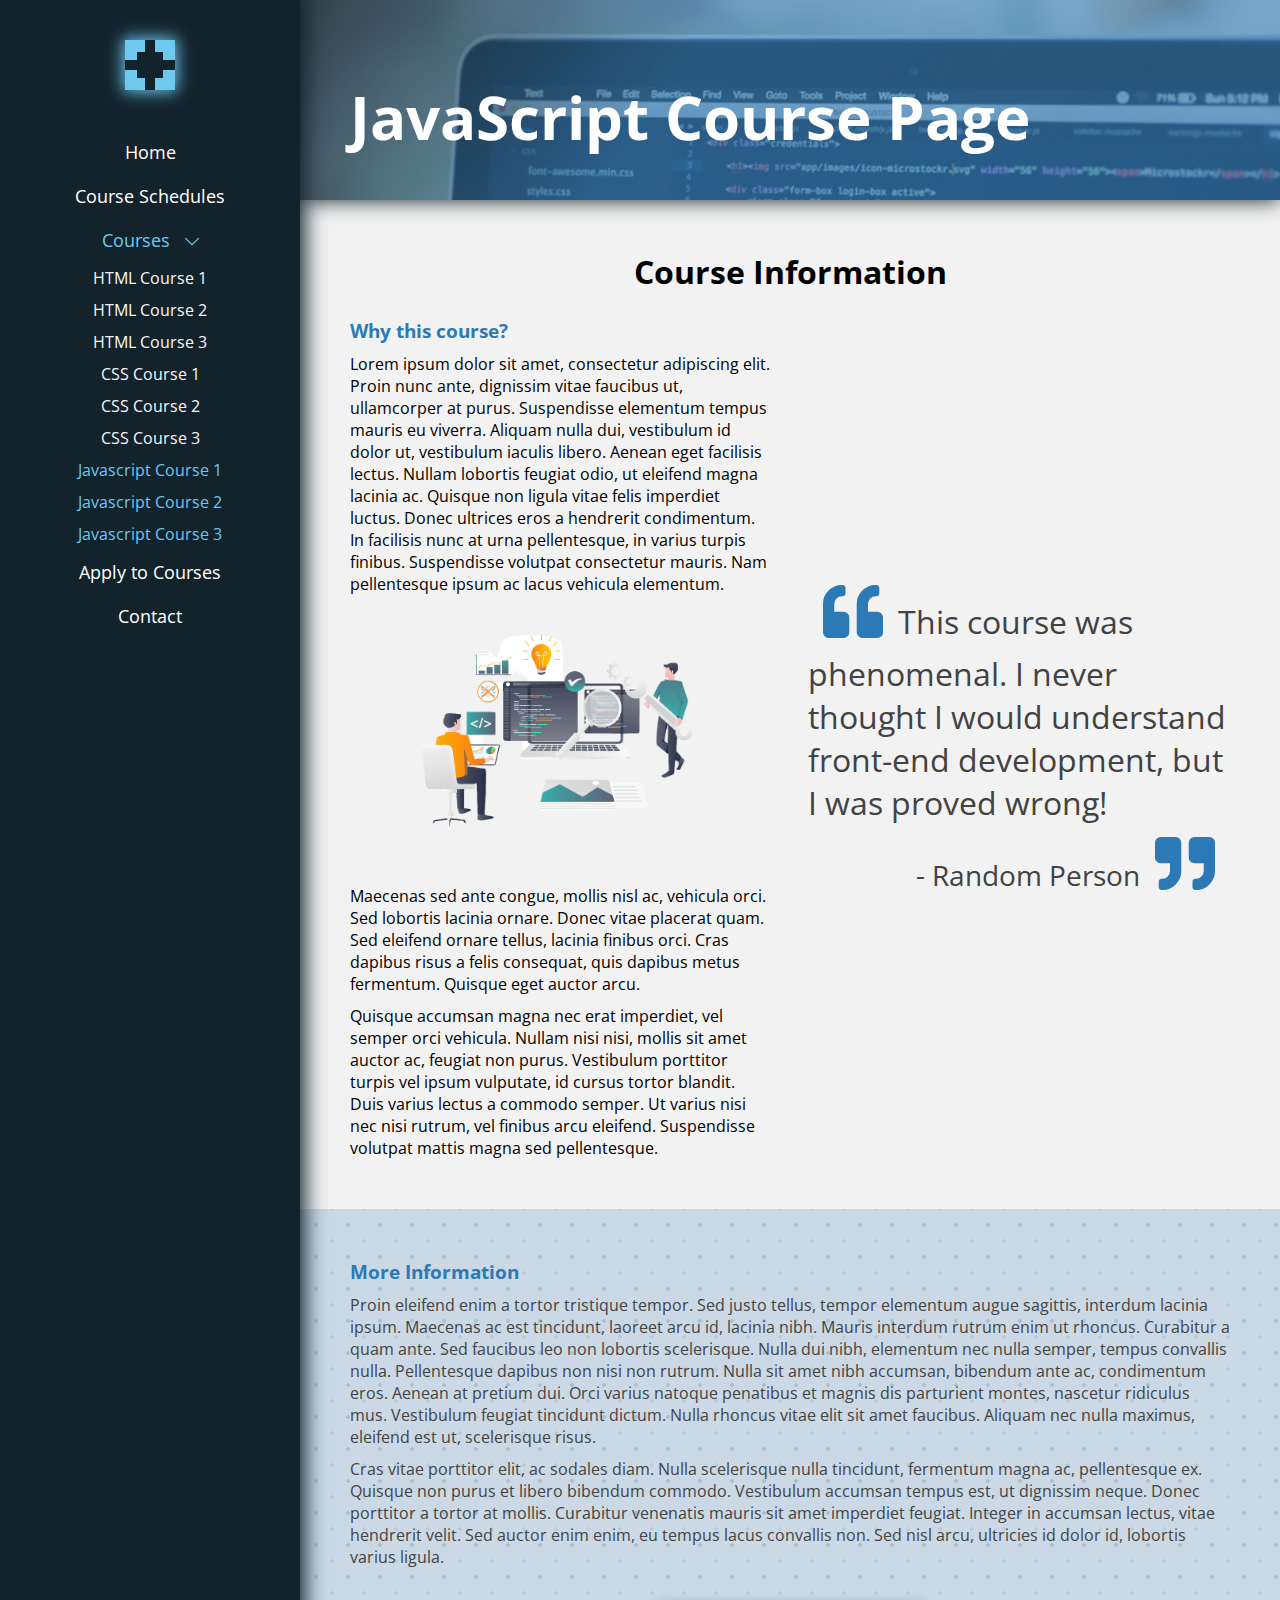
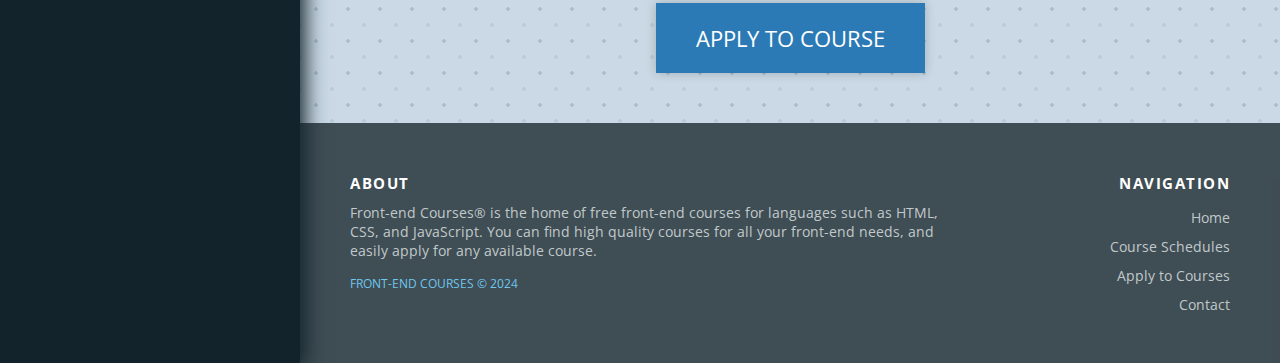
<file: course-page-js.html>
<!DOCTYPE html>
<html lang="en">
<head>
  <meta charset="utf-8">
  <meta name="description" content="Sign up for free front-end courses">
  <meta name="keywords" content="HTML, CSS, JavaScript, Courses, Free">
  <meta name="author" content="Pontus Flodström">
  <meta name="viewport" content="width=device-width, initial-scale=1.0">
  
  <link rel="stylesheet" href="styles/properties.css">
  <link rel="stylesheet" href="styles/typography.css">
  <link rel="stylesheet" href="styles/style.css">
  <link rel="stylesheet" href="styles/media-queries.css">

  <link href="https://fonts.googleapis.com/css?family=Open%20Sans" rel="stylesheet">
  <link href="assets/fontawesome/css/fontawesome.css" rel="stylesheet">
  <link href="assets/fontawesome/css/all.css" rel="stylesheet">
  
  <link rel="icon" type="image/x-icon" href="/images/favicon.ico">
  <title>Front-end Courses | JavaScript Course Page</title>
</head>
<body>
  <!-- Header -->
  <header>
    <!-- Logotyp -->
    <a href="index.html"><figure id="logotype"></figure></a>
    <!-- Main Navigation -->
    <a id="hamburger" href="#"><i class="fal fa-bars"></i></a>
    <a id="hamburgerexit" href="#"><i class="fal fa-times"></i></a>
    <a id="arrow-left" href="#"><i class="fal fa-chevron-left"></i></a>
    <a id="arrow-right" href="#"><i class="fal fa-chevron-right"></i></a>
    <nav>
      <ul class="menu">
        <li><a href="index.html">Home</a></li>
        <li><a href="courses.html">Course Schedules</a></li>
        <li><a id="submenu-toggle" class="active" href="#">Courses <i id="submenu-arrow" class="fal fa-chevron-down"></i></a>
          <ul class="sub-menu toggle_menu">
            <li><a href="course-page-html.html">HTML Course 1</a></li>
            <li><a href="course-page-html.html">HTML Course 2</a></li>
            <li><a href="course-page-html.html">HTML Course 3</a></li>
            <li><a href="course-page-css.html">CSS Course 1</a></li>
            <li><a href="course-page-css.html">CSS Course 2</a></li>
            <li><a href="course-page-css.html">CSS Course 3</a></li>
            <li><a href="course-page-js.html" class="active">Javascript Course 1</a></li>
            <li><a href="course-page-js.html" class="active">Javascript Course 2</a></li>
            <li><a href="course-page-js.html" class="active">Javascript Course 3</a></li>
          </ul>
        </li>
        <li><a href="apply.html">Apply to Courses</a></li>
        <li><a href="contact.html">Contact</a></li>
     </ul> 
    </nav>
  </header>
  <!-- Main Content --> 
  <main id="course-page" class="course-page-js">
    <!-- Banner Section --> 
    <section class="course-banner">
      <div class="banner-wrapper">
        <h1>JavaScript Course Page</h1>
      </div>
    </section>
    <!-- Course Information Section -->
    <section class="course-section1">
      <h2>Course Information</h2>
      <section>
        <h3>Why this course?</h3>
        <p>Lorem ipsum dolor sit amet, consectetur adipiscing elit. Proin nunc ante, dignissim vitae faucibus ut, ullamcorper at purus. Suspendisse elementum tempus mauris eu viverra. Aliquam nulla dui, vestibulum id dolor ut, vestibulum iaculis libero. Aenean eget facilisis lectus. Nullam lobortis feugiat odio, ut eleifend magna lacinia ac. Quisque non ligula vitae felis imperdiet luctus. Donec ultrices eros a hendrerit condimentum. In facilisis nunc at urna pellentesque, in varius turpis finibus. Suspendisse volutpat consectetur mauris. Nam pellentesque ipsum ac lacus vehicula elementum.</p>
        <figure><img src="/images/frontend-image.png" alt="Front-end Image"></figure>
        <p>Maecenas sed ante congue, mollis nisl ac, vehicula orci. Sed lobortis lacinia ornare. Donec vitae placerat quam. Sed eleifend ornare tellus, lacinia finibus orci. Cras dapibus risus a felis consequat, quis dapibus metus fermentum. Quisque eget auctor arcu.</p>
        <p>Quisque accumsan magna nec erat imperdiet, vel semper orci vehicula. Nullam nisi nisi, mollis sit amet auctor ac, feugiat non purus. Vestibulum porttitor turpis vel ipsum vulputate, id cursus tortor blandit. Duis varius lectus a commodo semper. Ut varius nisi nec nisi rutrum, vel finibus arcu eleifend. Suspendisse volutpat mattis magna sed pellentesque.</p>
      </section>
      <aside>
        <blockquote>
          <i class="quotation fas fa-quote-left"></i>This course was phenomenal. I never thought I would understand front-end development, but I was proved wrong!<br>
          <span>- Random Person<i class="quotation fas fa-quote-right"></i></span>
        </blockquote>
      </aside>
    </section>
    <!-- Course Information Section 2 -->
    <section class="course-section2">
      <h3>More Information</h3>
      <p>Proin eleifend enim a tortor tristique tempor. Sed justo tellus, tempor elementum augue sagittis, interdum lacinia ipsum. Maecenas ac est tincidunt, laoreet arcu id, lacinia nibh. Mauris interdum rutrum enim ut rhoncus. Curabitur a quam ante. Sed faucibus leo non lobortis scelerisque. Nulla dui nibh, elementum nec nulla semper, tempus convallis nulla. Pellentesque dapibus non nisi non rutrum. Nulla sit amet nibh accumsan, bibendum ante ac, condimentum eros. Aenean at pretium dui. Orci varius natoque penatibus et magnis dis parturient montes, nascetur ridiculus mus. Vestibulum feugiat tincidunt dictum. Nulla rhoncus vitae elit sit amet faucibus. Aliquam nec nulla maximus, eleifend est ut, scelerisque risus.</p>
      <p>Cras vitae porttitor elit, ac sodales diam. Nulla scelerisque nulla tincidunt, fermentum magna ac, pellentesque ex. Quisque non purus et libero bibendum commodo. Vestibulum accumsan tempus est, ut dignissim neque. Donec porttitor a tortor at mollis. Curabitur venenatis mauris sit amet imperdiet feugiat. Integer in accumsan lectus, vitae hendrerit velit. Sed auctor enim enim, eu tempus lacus convallis non. Sed nisl arcu, ultricies id dolor id, lobortis varius ligula.</p>
      <a id="apply-button" href="apply.html">APPLY TO COURSE</a>
    </section>
  </main>
  <!-- Footer --> 
  <footer>
    <section>
      <h3>ABOUT</h3>
      <p>Front-end Courses® is the home of free front-end courses for languages such as HTML, CSS, and JavaScript. You can find high quality courses for all your front-end needs, and easily apply for any available course.</p>
      <p class="copyright">FRONT-END COURSES © 2024</p>
    </section>
    <aside>
      <nav>
        <h3>NAVIGATION</h3>
        <ul>
          <li><a href="index.html">Home</a></li>
          <li><a href="courses.html">Course Schedules</a></li>
          <li><a href="apply.html">Apply to Courses</a></li>
          <li><a href="contact.html">Contact</a></li>
        </ul>
      </nav>
    </aside>
  </footer>
  <!-- Scripts -->
  <script src="main.js"></script>
</body>
</html>
</file>
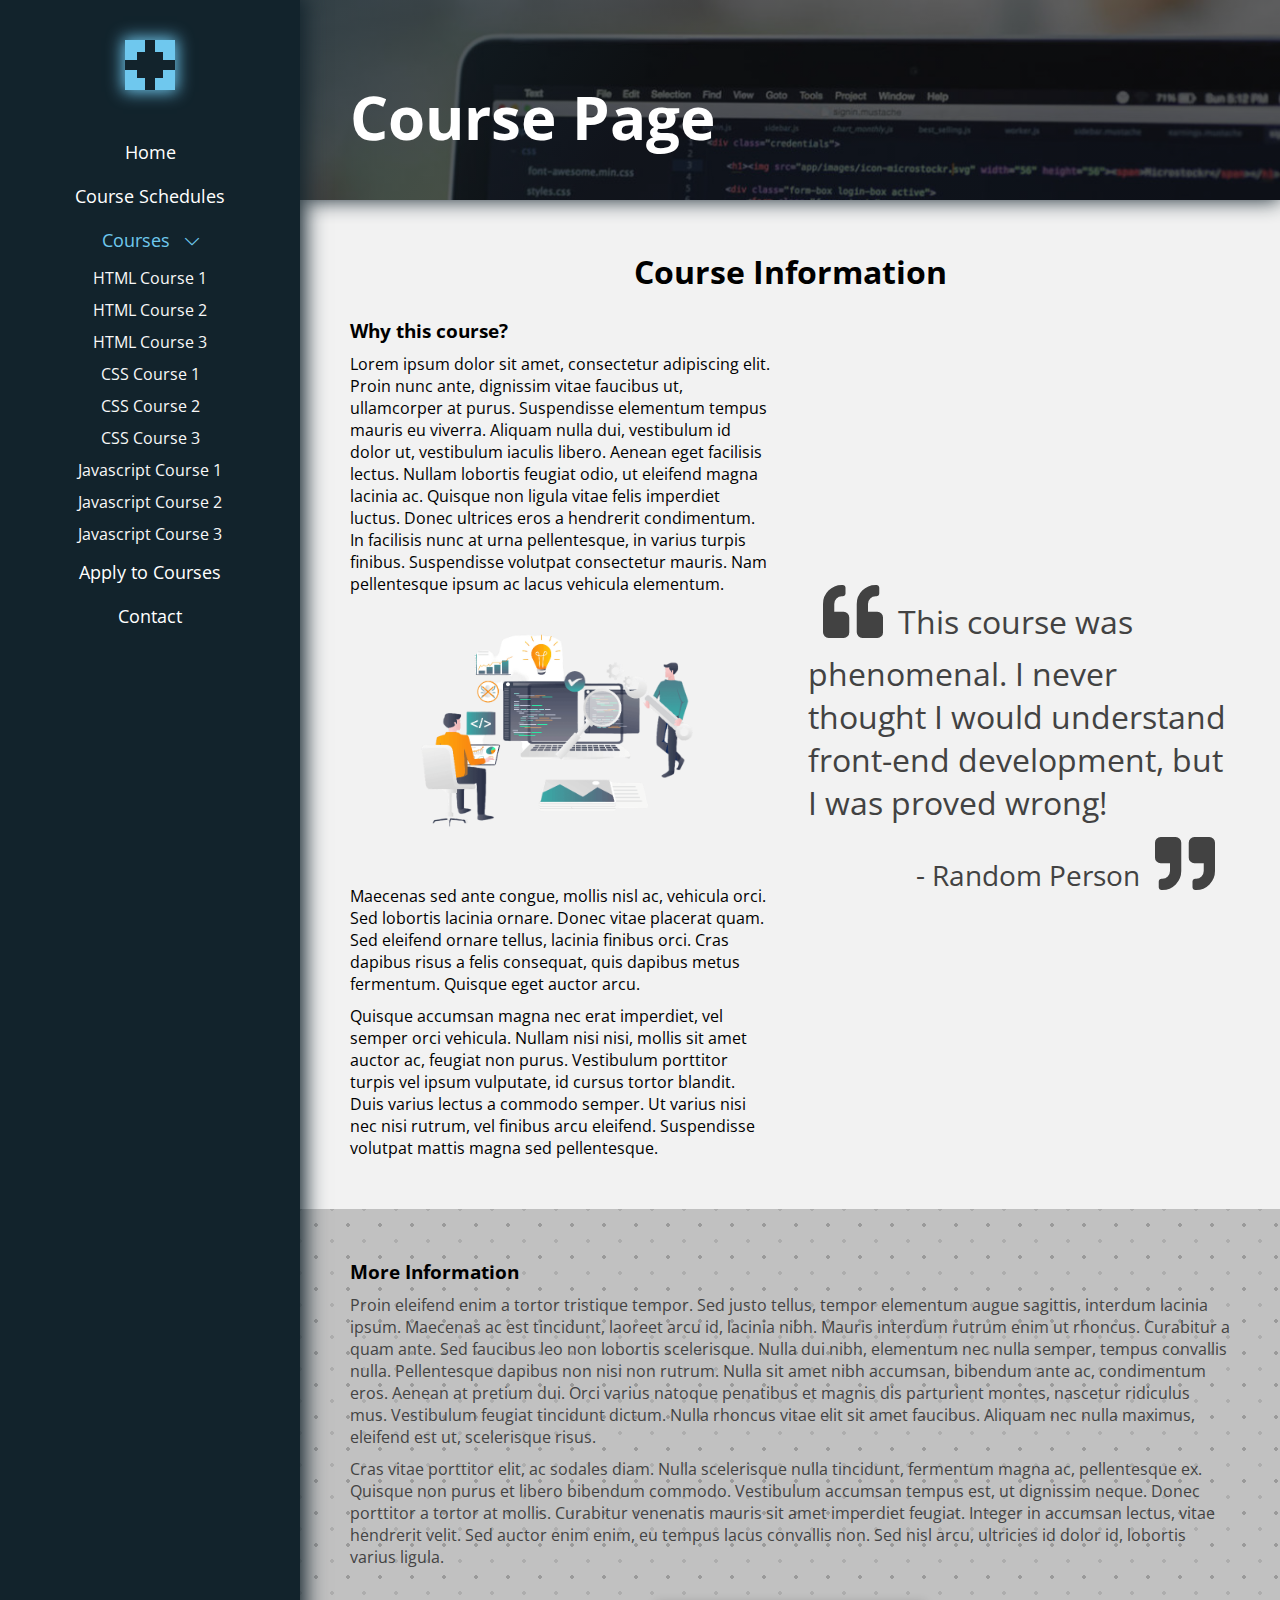
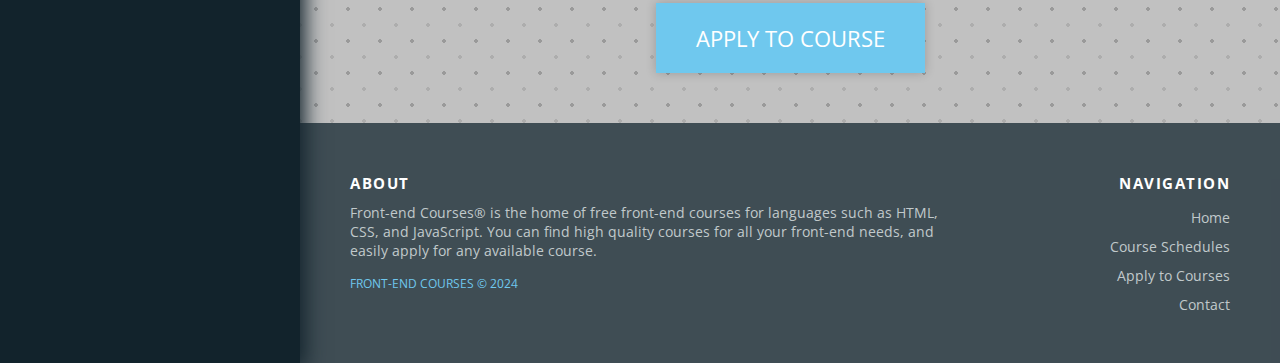
<file: course-page.html>
<!DOCTYPE html>
<html lang="en">
<head>
  <meta charset="utf-8">
  <meta name="description" content="Sign up for free front-end courses">
  <meta name="keywords" content="HTML, CSS, JavaScript, Courses, Free">
  <meta name="author" content="Pontus Flodström">
  <meta name="viewport" content="width=device-width, initial-scale=1.0">
  
  <link rel="stylesheet" href="styles/properties.css">
  <link rel="stylesheet" href="styles/typography.css">
  <link rel="stylesheet" href="styles/style.css">
  <link rel="stylesheet" href="styles/media-queries.css">

  <link href="https://fonts.googleapis.com/css?family=Open%20Sans" rel="stylesheet">
  <link href="assets/fontawesome/css/fontawesome.css" rel="stylesheet">
  <link href="assets/fontawesome/css/all.css" rel="stylesheet">
  
  <link rel="icon" type="image/x-icon" href="/images/favicon.ico">
  <title>Front-end Courses | Course Page</title>
</head>
<body>
  <!-- Header -->
  <header>
    <!-- Logotyp -->
    <a href="index.html"><figure id="logotype"></figure></a>
    <!-- Main Navigation -->
    <a id="hamburger" href="#"><i class="fal fa-bars"></i></a>
    <a id="hamburgerexit" href="#"><i class="fal fa-times"></i></a>
    <a id="arrow-left" href="#"><i class="fal fa-chevron-left"></i></a>
    <a id="arrow-right" href="#"><i class="fal fa-chevron-right"></i></a>
    <nav>
      <ul class="menu">
        <li><a href="index.html">Home</a></li>
        <li><a href="courses.html">Course Schedules</a></li>
        <li><a id="submenu-toggle" class="active" href="#">Courses <i id="submenu-arrow" class="fal fa-chevron-down"></i></a>
          <ul class="sub-menu toggle_menu">
            <li><a href="course-page-html.html">HTML Course 1</a></li>
            <li><a href="course-page-html.html">HTML Course 2</a></li>
            <li><a href="course-page-html.html">HTML Course 3</a></li>
            <li><a href="course-page-css.html">CSS Course 1</a></li>
            <li><a href="course-page-css.html">CSS Course 2</a></li>
            <li><a href="course-page-css.html">CSS Course 3</a></li>
            <li><a href="course-page-js.html">Javascript Course 1</a></li>
            <li><a href="course-page-js.html">Javascript Course 2</a></li>
            <li><a href="course-page-js.html">Javascript Course 3</a></li>
          </ul>
        </li>
        <li><a href="apply.html">Apply to Courses</a></li>
        <li><a href="contact.html">Contact</a></li>
     </ul> 
    </nav>
  </header>
  <!-- Main Content --> 
  <main id="course-page" class="">
    <!-- Banner Section --> 
    <section class="course-banner">
      <div class="banner-wrapper">
        <h1>Course Page</h1>
      </div>
    </section>
    <!-- Course Information Section -->
    <section class="course-section1">
      <h2>Course Information</h2>
      <section>
        <h3>Why this course?</h3>
        <p>Lorem ipsum dolor sit amet, consectetur adipiscing elit. Proin nunc ante, dignissim vitae faucibus ut, ullamcorper at purus. Suspendisse elementum tempus mauris eu viverra. Aliquam nulla dui, vestibulum id dolor ut, vestibulum iaculis libero. Aenean eget facilisis lectus. Nullam lobortis feugiat odio, ut eleifend magna lacinia ac. Quisque non ligula vitae felis imperdiet luctus. Donec ultrices eros a hendrerit condimentum. In facilisis nunc at urna pellentesque, in varius turpis finibus. Suspendisse volutpat consectetur mauris. Nam pellentesque ipsum ac lacus vehicula elementum.</p>
        <figure><img src="/images/frontend-image.png" alt="Front-end Image"></figure>
        <p>Maecenas sed ante congue, mollis nisl ac, vehicula orci. Sed lobortis lacinia ornare. Donec vitae placerat quam. Sed eleifend ornare tellus, lacinia finibus orci. Cras dapibus risus a felis consequat, quis dapibus metus fermentum. Quisque eget auctor arcu.</p>
        <p>Quisque accumsan magna nec erat imperdiet, vel semper orci vehicula. Nullam nisi nisi, mollis sit amet auctor ac, feugiat non purus. Vestibulum porttitor turpis vel ipsum vulputate, id cursus tortor blandit. Duis varius lectus a commodo semper. Ut varius nisi nec nisi rutrum, vel finibus arcu eleifend. Suspendisse volutpat mattis magna sed pellentesque.</p>
      </section>
      <aside>
        <blockquote>
          <i class="quotation fas fa-quote-left"></i>This course was phenomenal. I never thought I would understand front-end development, but I was proved wrong!<br>
          <span>- Random Person<i class="quotation fas fa-quote-right"></i></span>
        </blockquote>
      </aside>
    </section>
    <!-- Course Information Section 2 -->
    <section class="course-section2">
      <h3>More Information</h3>
      <p>Proin eleifend enim a tortor tristique tempor. Sed justo tellus, tempor elementum augue sagittis, interdum lacinia ipsum. Maecenas ac est tincidunt, laoreet arcu id, lacinia nibh. Mauris interdum rutrum enim ut rhoncus. Curabitur a quam ante. Sed faucibus leo non lobortis scelerisque. Nulla dui nibh, elementum nec nulla semper, tempus convallis nulla. Pellentesque dapibus non nisi non rutrum. Nulla sit amet nibh accumsan, bibendum ante ac, condimentum eros. Aenean at pretium dui. Orci varius natoque penatibus et magnis dis parturient montes, nascetur ridiculus mus. Vestibulum feugiat tincidunt dictum. Nulla rhoncus vitae elit sit amet faucibus. Aliquam nec nulla maximus, eleifend est ut, scelerisque risus.</p>
      <p>Cras vitae porttitor elit, ac sodales diam. Nulla scelerisque nulla tincidunt, fermentum magna ac, pellentesque ex. Quisque non purus et libero bibendum commodo. Vestibulum accumsan tempus est, ut dignissim neque. Donec porttitor a tortor at mollis. Curabitur venenatis mauris sit amet imperdiet feugiat. Integer in accumsan lectus, vitae hendrerit velit. Sed auctor enim enim, eu tempus lacus convallis non. Sed nisl arcu, ultricies id dolor id, lobortis varius ligula.</p>
      <a id="apply-button" href="apply.html">APPLY TO COURSE</a>
    </section>
  </main>
  <!-- Footer --> 
  <footer>
    <section>
      <h3>ABOUT</h3>
      <p>Front-end Courses® is the home of free front-end courses for languages such as HTML, CSS, and JavaScript. You can find high quality courses for all your front-end needs, and easily apply for any available course.</p>
      <p class="copyright">FRONT-END COURSES © 2024</p>
    </section>
    <aside>
      <nav>
        <h3>NAVIGATION</h3>
        <ul>
          <li><a href="index.html">Home</a></li>
          <li><a href="courses.html">Course Schedules</a></li>
          <li><a href="apply.html">Apply to Courses</a></li>
          <li><a href="contact.html">Contact</a></li>
        </ul>
      </nav>
    </aside>
  </footer>
  <!-- Scripts -->
  <script src="main.js"></script>
</body>
</html>
</file>
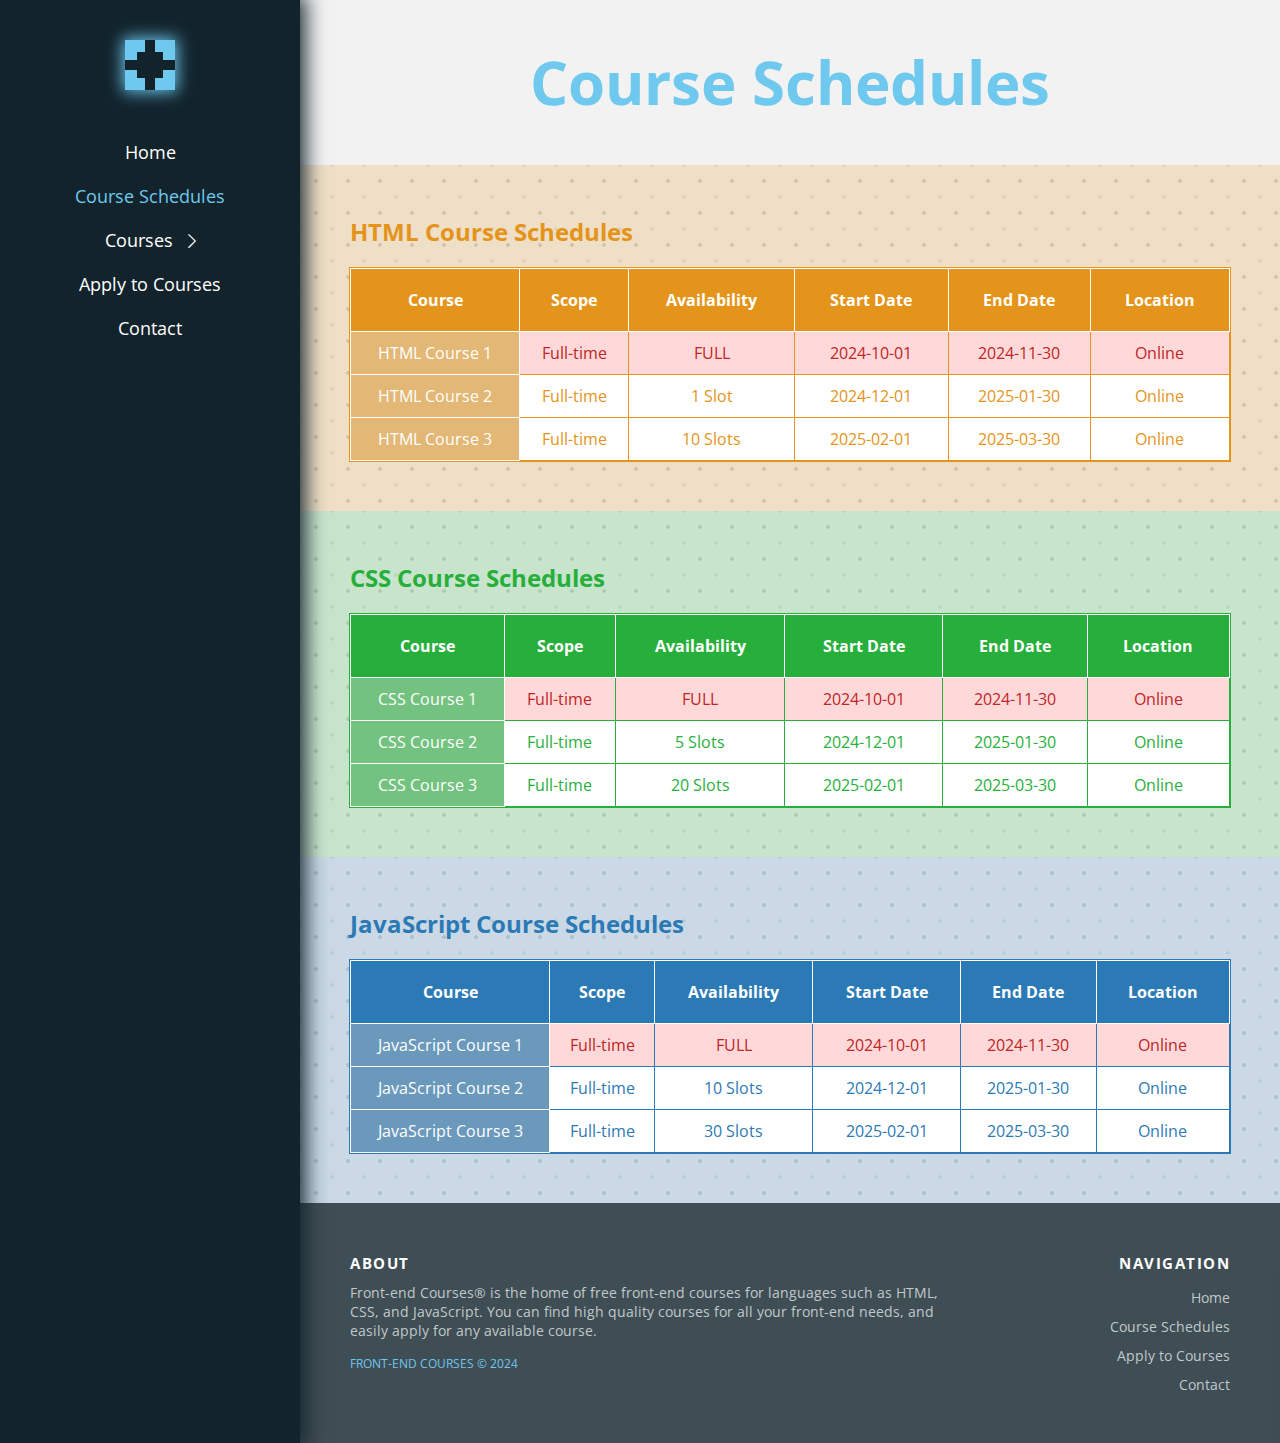
<file: courses.html>
<!DOCTYPE html>
<html lang="en">
<head>
  <meta charset="utf-8">
  <meta name="description" content="Sign up for free front-end courses">
  <meta name="keywords" content="HTML, CSS, JavaScript, Courses, Free">
  <meta name="author" content="Pontus Flodström">
  <meta name="viewport" content="width=device-width, initial-scale=1.0">
  
  <link rel="stylesheet" href="styles/properties.css">
  <link rel="stylesheet" href="styles/typography.css">
  <link rel="stylesheet" href="styles/style.css">
  <link rel="stylesheet" href="styles/media-queries.css">

  <link href="https://fonts.googleapis.com/css?family=Open%20Sans" rel="stylesheet">
  <link href="assets/fontawesome/css/fontawesome.css" rel="stylesheet">
  <link href="assets/fontawesome/css/all.css" rel="stylesheet">
  
  <link rel="icon" type="image/x-icon" href="/images/favicon.ico">
  <title>Front-end Courses | Courses Page</title>
</head>
<body>
  <!-- Header -->
  <header>
    <!-- Logotyp -->
    <a href="index.html"><figure id="logotype"></figure></a>
    <!-- Main Navigation -->
    <a id="hamburger" href="#"><i class="fal fa-bars"></i></a>
    <a id="hamburgerexit" href="#"><i class="fal fa-times"></i></a>
    <a id="arrow-left" href="#"><i class="fal fa-chevron-left"></i></a>
    <a id="arrow-right" href="#"><i class="fal fa-chevron-right"></i></a>
    <nav>
      <ul class="menu">
        <li><a href="index.html">Home</a></li>
        <li><a class="active" href="courses.html">Course Schedules</a></li>
        <li><a id="submenu-toggle" href="#">Courses <i id="submenu-arrow" class="fal fa-chevron-right"></i></a>
          <ul class="sub-menu">
            <li><a href="course-page-html.html">HTML Course 1</a></li>
            <li><a href="course-page-html.html">HTML Course 2</a></li>
            <li><a href="course-page-html.html">HTML Course 3</a></li>
            <li><a href="course-page-css.html">CSS Course 1</a></li>
            <li><a href="course-page-css.html">CSS Course 2</a></li>
            <li><a href="course-page-css.html">CSS Course 3</a></li>
            <li><a href="course-page-js.html">Javascript Course 1</a></li>
            <li><a href="course-page-js.html">Javascript Course 2</a></li>
            <li><a href="course-page-js.html">Javascript Course 3</a></li>
          </ul>
        </li>
        <li><a href="apply.html">Apply to Courses</a></li>
        <li><a href="contact.html">Contact</a></li>
     </ul> 
    </nav>
  </header>
  <!-- Main Content --> 
  <main id="courses">
    <h1>Course Schedules</h1>
    <!-- HTML Course Schedules --> 
    <section class="courses-html">
      <h2>HTML Course Schedules</h2>
      <div class="table-wrapper large-screen-view">
      <table class="html-course-schedule">
        <thead>
          <tr>
            <th>Course</th>
            <th>Scope</th>
            <th>Availability</th>
            <th>Start Date</th>
            <th>End Date</th>
            <th>Location</th>
          </tr>
        </thead>
        <tbody>
          <tr class="full">
            <td><a href="/course-page-html.html">HTML Course 1</a></td>
            <td>Full-time</td>
            <td>FULL</td>
            <td>2024-10-01</td>
            <td>2024-11-30</td>
            <td>Online</td>
          </tr>
          <tr>
            <td><a href="/course-page-html.html">HTML Course 2</a></td>
            <td>Full-time</td>
            <td>1 Slot</td>
            <td>2024-12-01</td>
            <td>2025-01-30</td>
            <td>Online</td>
          </tr>
          <tr>
            <td><a href="/course-page-html.html">HTML Course 3</a></td>
            <td>Full-time</td>
            <td>10 Slots</td>
            <td>2025-02-01</td>
            <td>2025-03-30</td>
            <td>Online</td>
          </tr>
        </tbody>
      </table>
      </div>
      <div class="table-wrapper small-screen-view">
      <table class="html-course-schedule">
        <tbody class="full">
          <tr><th>Course</th><td><a href="/course-page-html.html">HTML Course 1</a></td></tr>
          <tr><th>Scope</th><td>Full-time</td></tr>
          <tr><th>Availability</th><td>FULL</td></tr>
          <tr><th>Start Date</th><td>2024-10-01</td></tr>
          <tr><th>End Date</th><td>2024-11-30</td>
          </tr><tr><th>Location</th><td>Online</td></tr>
        </tbody>
      </table>
      <table class="html-course-schedule">
        <tbody>
          <tr><th>Course</th><td><a href="/course-page-html.html">HTML Course 2</a></td></tr>
          <tr><th>Scope</th><td>Full-time</td></tr>
          <tr><th>Availability</th><td>1 Slot</td></tr>
          <tr><th>Start Date</th><td>2024-12-01</td></tr>
          <tr><th>End Date</th><td>2025-01-30</td>
          </tr><tr><th>Location</th><td>Online</td></tr>
        </tbody>
      </table>
      <table class="html-course-schedule">
        <tbody>
          <tr><th>Course</th><td><a href="/course-page-html.html">HTML Course 3</a></td></tr>
          <tr><th>Scope</th><td>Full-time</td></tr>
          <tr><th>Availability</th><td>10 Slots</td></tr>
          <tr><th>Start Date</th><td>2025-02-01</td></tr>
          <tr><th>End Date</th><td>2025-03-30</td>
          </tr><tr><th>Location</th><td>Online</td></tr>
        </tbody>
      </table>
      </div>
    </section>
    <!-- CSS Course Schedules -->
     <section class="courses-css"> 
      <h2>CSS Course Schedules</h2>
      <div class="table-wrapper large-screen-view">
      <table class="css-course-schedule">
        <thead>
          <tr>
            <th>Course</th>
            <th>Scope</th>
            <th>Availability</th>
            <th>Start Date</th>
            <th>End Date</th>
            <th>Location</th>
          </tr>
        </thead>
        <tbody>
          <tr class="full">
            <td><a href="/course-page-css.html">CSS Course 1</a></td>
            <td>Full-time</td>
            <td>FULL</td>
            <td>2024-10-01</td>
            <td>2024-11-30</td>
            <td>Online</td>
          </tr>
          <tr>
            <td><a href="/course-page-css.html">CSS Course 2</a></td>
            <td>Full-time</td>
            <td>5 Slots</td>
            <td>2024-12-01</td>
            <td>2025-01-30</td>
            <td>Online</td>
          </tr>
          <tr>
            <td><a href="/course-page-css.html">CSS Course 3</a></td>
            <td>Full-time</td>
            <td>20 Slots</td>
            <td>2025-02-01</td>
            <td>2025-03-30</td>
            <td>Online</td>
          </tr>
        </tbody>
      </table>
      </div>
      <div class="table-wrapper small-screen-view">
      <table class="css-course-schedule">
        <tbody class="full">
          <tr><th>Course</th><td><a href="/course-page-css.html">CSS Course 1</a></td></tr>
          <tr><th>Scope</th><td>Full-time</td></tr>
          <tr><th>Availability</th><td>FULL</td></tr>
          <tr><th>Start Date</th><td>2024-10-01</td></tr>
          <tr><th>End Date</th><td>2024-11-30</td>
          </tr><tr><th>Location</th><td>Online</td></tr>
        </tbody>
      </table>
      <table class="css-course-schedule">
        <tbody>
          <tr><th>Course</th><td><a href="/course-page-css.html">CSS Course 2</a></td></tr>
          <tr><th>Scope</th><td>Full-time</td></tr>
          <tr><th>Availability</th><td>5 Slot</td></tr>
          <tr><th>Start Date</th><td>2024-12-01</td></tr>
          <tr><th>End Date</th><td>2025-01-30</td>
          </tr><tr><th>Location</th><td>Online</td></tr>
        </tbody>
      </table>
      <table class="css-course-schedule">
        <tbody>
          <tr><th>Course</th><td><a href="/course-page-css.html">CSS Course 3</a></td></tr>
          <tr><th>Scope</th><td>Full-time</td></tr>
          <tr><th>Availability</th><td>20 Slots</td></tr>
          <tr><th>Start Date</th><td>2025-02-01</td></tr>
          <tr><th>End Date</th><td>2025-03-30</td>
          </tr><tr><th>Location</th><td>Online</td></tr>
        </tbody>
      </table>
      </div>
    </section>
    <!-- JavaScript Course Schedules --> 
     <section class="courses-js">
      <h2>JavaScript Course Schedules</h2>
      <div class="table-wrapper large-screen-view">
      <table class="js-course-schedule">
        <thead>
          <tr>
            <th>Course</th>
            <th>Scope</th>
            <th>Availability</th>
            <th>Start Date</th>
            <th>End Date</th>
            <th>Location</th>
          </tr>
        </thead>
        <tbody>
          <tr class="full">
            <td><a href="/course-page-js.html">JavaScript Course 1</a></td>
            <td>Full-time</td>
            <td>FULL</td>
            <td>2024-10-01</td>
            <td>2024-11-30</td>
            <td>Online</td>
          </tr>
          <tr>
            <td><a href="/course-page-js.html">JavaScript Course 2</a></td>
            <td>Full-time</td>
            <td>10 Slots</td>
            <td>2024-12-01</td>
            <td>2025-01-30</td>
            <td>Online</td>
          </tr>
          <tr>
            <td><a href="/course-page-js.html">JavaScript Course 3</a></td>
            <td>Full-time</td>
            <td>30 Slots</td>
            <td>2025-02-01</td>
            <td>2025-03-30</td>
            <td>Online</td>
          </tr>
        </tbody>
      </table>
      </div>
      <div class="table-wrapper small-screen-view">
      <table class="js-course-schedule">
        <tbody class="full">
          <tr><th>Course</th><td><a href="/course-page-js.html">JavaScript Course 1</a></td></tr>
          <tr><th>Scope</th><td>Full-time</td></tr>
          <tr><th>Availability</th><td>FULL</td></tr>
          <tr><th>Start Date</th><td>2024-10-01</td></tr>
          <tr><th>End Date</th><td>2024-11-30</td>
          </tr><tr><th>Location</th><td>Online</td></tr>
        </tbody>
      </table>
      <table class="js-course-schedule">
        <tbody>
          <tr><th>Course</th><td><a href="/course-page-js.html">JavaScript Course 2</a></td></tr>
          <tr><th>Scope</th><td>Full-time</td></tr>
          <tr><th>Availability</th><td>10 Slot</td></tr>
          <tr><th>Start Date</th><td>2024-12-01</td></tr>
          <tr><th>End Date</th><td>2025-01-30</td>
          </tr><tr><th>Location</th><td>Online</td></tr>
        </tbody>
      </table>
      <table class="js-course-schedule">
        <tbody>
          <tr><th>Course</th><td><a href="/course-page-js.html">JavaScript Course 3</a></td></tr>
          <tr><th>Scope</th><td>Full-time</td></tr>
          <tr><th>Availability</th><td>30 Slots</td></tr>
          <tr><th>Start Date</th><td>2025-02-01</td></tr>
          <tr><th>End Date</th><td>2025-03-30</td>
          </tr><tr><th>Location</th><td>Online</td></tr>
        </tbody>
      </table>
      </div>
    </section>
  </main>
  <!-- Footer --> 
  <footer>
    <section>
      <h3>ABOUT</h3>
      <p>Front-end Courses® is the home of free front-end courses for languages such as HTML, CSS, and JavaScript. You can find high quality courses for all your front-end needs, and easily apply for any available course.</p>
      <p class="copyright">FRONT-END COURSES © 2024</p>
    </section>
    <aside>
      <nav>
        <h3>NAVIGATION</h3>
        <ul>
          <li><a href="index.html">Home</a></li>
          <li><a href="courses.html">Course Schedules</a></li>
          <li><a href="apply.html">Apply to Courses</a></li>
          <li><a href="contact.html">Contact</a></li>
        </ul>
      </nav>
    </aside>
  </footer>
  <!-- Scripts -->
  <script src="main.js"></script>
</body>
</html>
</file>
<file: styles/properties.css>
/* ******************** */
/*    CSS Properties    */
/* ******************** */

:root {
  /* General Colors */
  --bg-main-color: rgb(242, 242, 242);
  --bg-nav-color: rgb(18, 35, 44);
  --bg-footer-color: rgba(18, 35, 44, 0.8);

  --main-banner-bg-color: rgba(31, 207, 230, 0.6);
  --main-main-heading-color: rgb(255, 255, 255);

  --text-color-on-dark: #ffffff;
  --text-color-on-light: #000000;

  --menu-link-color: rgba(255, 255, 255, 1);
  --menu-link-hover-color: rgba(255, 255, 255, 0.85);
  --menu-sub-link-color: rgba(248, 248, 248, 1);
  --menu-sub-link-hover-color: rgba(248, 248, 248, 0.85);

  --footer-heading-color: rgb(255, 255, 255);
  --footer-text-color: rgb(193, 201, 203);
  --footer-menu-link-color: rgb(193, 201, 203);
  --footer-menu-link-hover-color: rgba(193, 201, 203, 0.85);

  /* Specific Colors */
  --primary-color: rgb(111, 200, 238);
  --primary-color-rgb: 111, 200, 238;

  --primary-html-color: 228, 148, 26;
  --secondary-html-color: 113, 85, 57;

  --primary-css-color: 39, 175, 60;
  --secondary-css-color: 57, 113, 62;
  
  --primary-js-color: 44, 122, 181;
  --secondary-js-color: 57, 89, 113;
}
</file>
<file: styles/typography.css>
/* **************** */
/*    Typography    */
/* **************** */

body { color: var(--text-color-on-light); font-family: 'Open Sans', sans-serif; }
/* Header */
header nav #hamburger { text-align: center; }
header nav ul.menu li a { color: var(--menu-link-color); text-decoration: none; display: block; font-size: 18px; padding: 10px; }
header nav ul.menu li a.active { color: var(--primary-color); }
header nav ul.menu li ul li a.active { color: var(--primary-color); }
header nav ul.menu li a:hover { text-shadow: 0px 0px 20px rgba(255, 255, 255, 0.5); }
header nav ul.menu ul.sub-menu li a { color: var(--menu-sub-link-color); font-size: 16px; padding: 5px; }
header nav ul.menu ul.sub-menu li a:hover { color: var(--menu-sub-link-hover-color); text-decoration: underline; text-shadow: none; }
header nav ul.menu li a i#submenu-arrow { font-size: 16px; margin-left: 10px; }
header nav ul.menu li a.active i#submenu-arrow { color: var(--primary-color); }

/* Main */
/* Index.html */
main#index section.banner h1 { font-size: 60px; color: var(--main-main-heading-color); line-height: 65px; word-break: break-word; }
main#index section.banner h2 { font-size: 32px; color: var(--main-main-heading-color); padding-top: 15px; }
main#index section.banner #banner-button { background-color: var(--primary-color); display: inline-block; font-size: 22px; margin-top: 35px; padding: 20px 40px; color: white; text-decoration: none; box-shadow: 0px 0px 10px rgba(0,0,0,0.2); }
main#index section.banner #banner-button:hover { background-color: rgba(255,255,255, 0.85); box-shadow: 0px 0px 15px 2px white; color: var(--primary-color); }

main#index section.main-content h2 { font-size: 32px; text-align: center; }
main#index section.main-content a#schedule-button { display: block; font-size: 22px; text-align: center; padding-bottom: 30px; color: var(--primary-color); text-decoration: none; }
main#index section.main-content a#schedule-button:hover { text-decoration: underline; }

main#index section.main-content section h3 { display: block; width: 100%; font-size: 22px; margin-bottom: 10px; }
main#index section.main-content section h3#html-header { color: rgb(var(--primary-html-color)); }
main#index section.main-content section h3#css-header { color: rgb(var(--primary-css-color)); }
main#index section.main-content section h3#js-header { color: rgb(var(--primary-js-color)); }

main#index section.main-content section a { color: white; text-decoration: none; }
main#index section.main-content section a h4 { font-size: 36px; word-break: break-word; }
main#index section.main-content section a span { font-size: 16px; text-align: right; padding-right: 15px; padding-top: 15px; }
main#index section.main-content section a:hover span { font-size: 16px; text-align: right; padding-right: 15px; text-decoration: underline; }

/* Courses.html */
main#courses h1 { font-size: 60px; color: var(--primary-color); line-height: 65px; word-break: break-word; padding: 50px 20px; margin: 0 auto; text-align: center; }
main#courses section.courses-html h2 { color: rgb(var(--primary-html-color)) }
main#courses section.courses-css h2 { color: rgb(var(--primary-css-color)); }
main#courses section.courses-js h2 { color: rgb(var(--primary-js-color)) }
main#courses section h2 { word-break: break-word; }
main#courses section table a { color: white; text-decoration: none; }
main#courses section table a:hover { text-decoration: underline; }

/* Course-page.html */
main#course-page section.course-banner h1 { font-size: 60px; color: var(--text-color-on-dark); line-height: 65px; word-break: break-word; }
main#course-page section p { padding-top: 10px; }
main#course-page section.course-section1 h2 { font-size: 32px; width: 100%; text-align: center; padding-bottom: 25px; }
main#course-page section.course-section1 aside blockquote { font-size: 32px; color: rgb(66, 66, 66); }
main#course-page section.course-section1 aside blockquote span { width: 100%; display: block; font-size: 28px; text-align: right; }
main#course-page section.course-section1 aside blockquote .quotation { padding: 10px 15px; color: rgb(66, 66, 66); font-size: 60px; }
main#course-page section.course-section2 p { color: rgb(67, 67, 67); }
main#course-page section.course-section2 #apply-button { background-color: var(--primary-color); margin: 0 auto; display: inline-block; font-size: 22px; margin-top: 35px; padding: 20px 40px; color: white; text-decoration: none; text-align: center; box-shadow: 0px 0px 10px rgba(0,0,0,0.2) }
main#course-page section.course-section2 #apply-button:hover { background-color: rgba(255,255,255, 0.85); box-shadow: 0px 0px 15px 2px white; color: var(--primary-color); }

main#course-page.course-page-html section h3 { color: rgb(var(--primary-html-color)); }
main#course-page.course-page-html section aside blockquote .quotation { color: rgb(var(--primary-html-color)); }
main#course-page.course-page-html section.course-section2 #apply-button { background-color: rgb(var(--primary-html-color)); }
main#course-page.course-page-html section.course-section2 #apply-button:hover { background-color: rgba(var(--primary-html-color), 0.8); color: white; }
main#course-page.course-page-css section h3 { color: rgb(var(--primary-css-color)); }
main#course-page.course-page-css section aside blockquote .quotation { color: rgb(var(--primary-css-color)); }
main#course-page.course-page-css section.course-section2 #apply-button { background-color: rgb(var(--primary-css-color)); }
main#course-page.course-page-css section.course-section2 #apply-button:hover { background-color: rgba(var(--primary-css-color), 0.8); color: white; }
main#course-page.course-page-js section h3 { color: rgb(var(--primary-js-color)); }
main#course-page.course-page-js section aside blockquote .quotation { color: rgb(var(--primary-js-color)); }
main#course-page.course-page-js section.course-section2 #apply-button { background-color: rgb(var(--primary-js-color)); }
main#course-page.course-page-js section.course-section2 #apply-button:hover { background-color: rgba(var(--primary-js-color), 0.8); color: white; }

/* Apply.html */
main#apply section h1 { font-size: 60px; color: var(--primary-color); line-height: 65px; word-break: break-word; }
main#apply section form label { font-size: 14px; margin-bottom: 5px; }

/* Contact.html */
main#contact section.contact-section1 h1 { font-size: 60px; color: var(--text-color-on-dark); line-height: 65px; word-break: break-word; }
main#contact section.contact-section1 form label { font-size: 14px; margin-bottom: 5px; color: var(--text-color-on-dark); }
main#contact section.contact-section1 form input:disabled { color: white; }
main#contact section.contact-section1 form input[type|="submit"]:hover { box-shadow: 0px 0px 15px 2px white; color: var(--primary-color); }

main#contact section.contact-section2 h2 { display: block; width: 100%; font-size: 32px; text-align: center; word-break: break-word; }
main#contact section.contact-section2 section h3 { font-size: 22px; margin-bottom: 10px; }
main#contact section.contact-section2 section address a { color: var(--primary-color); text-decoration: none; }
main#contact section.contact-section2 section address a:hover { text-decoration: underline; }

/* Footer */
footer section h3 {font-family: 'Open Sans', sans-serif; color: var(--footer-heading-color); font-size: 15px; font-weight: bold; letter-spacing: 1.5px; text-align: left; padding-bottom: 10px; }
footer nav h3 { font-family: 'Open Sans', sans-serif; color: var(--footer-heading-color); font-size: 15px; font-weight: bold; letter-spacing: 1.5px; text-align: right; padding-bottom: 10px; }
footer section p { font-size: 14px; color: var(--footer-text-color); }
footer section p.copyright { font-size: 12px; color: var(--primary-color); }
footer nav ul { text-align: right; }
footer nav ul li { list-style: none; }
footer nav ul li a { color: var(--footer-menu-link-color); font-size: 14px; text-decoration: none; padding: 5px 0px 5px 10px; display: inline-block; }
footer nav ul li a:hover { color: var(--footer-menu-link-hover-color); text-decoration: underline; }
</file>
<file: styles/style.css>
/* ********************* */
/*    General Styling    */
/* ********************* */

* {
  box-sizing: border-box;
  margin: 0;
  padding: 0;
}

body {
  background-color: var(--bg-main-color);
  min-height: 100vh;
  display: grid;
  grid-template-columns: [col-start] 300px [main] auto [col-end];
  grid-template-rows: [row-start] auto [footer] 240px [row-end];
}

i.fas, i.far, i.fal {
  color: var(--text-color-on-dark);
  font-size: 30px;
}

figure {
  max-width: 75%;
  margin: auto;
}

figure img {
  width: 100%;
}


/* ************ */
/*    Header    */
/* ************ */

header {
  background-color: var(--bg-nav-color);
  width: 300px;
  min-height: 100vh;
  display: flex;
  flex-direction: column;
  align-items: center;
  align-content: flex-start;
  box-shadow: 0px 0px 20px 5px var(--bg-nav-color);
  grid-column: col-start / span main;
  grid-row: row-start / span row-end;
  z-index: 2;
}

header figure#logotype {
  width: 50px;
  height: 50px;
  border: 12px dashed var(--primary-color);
  margin: 40px;
  box-shadow: 0px 0px 15px 2px var(--primary-color);
}

/* Navigation */
#hamburger, #hamburgerexit {
  display: none;
}

#arrow-left, #arrow-right {
  display: none;
}

header nav {
  padding-bottom: 15px;
}

header nav ul.menu li {
  list-style: none;
  text-align: center;
}

header .toggle_menu {
  display: block !important;
}

/* Sub Navigation */
header nav ul.menu ul.sub-menu {
  display: none;
}


/* ********** */
/*    Main    */
/* ********** */

main {
  background-color: var(--bg-main-color);
  min-height: 50vh;
  grid-column: main / span col-end;
  grid-row: row-start / span footer;
  display: flex;
  flex-direction: column;
}

main > section {
  padding: 50px;
}

/* Index.html */
main#index section {
  width: 100%;
  display: flex;
  flex-direction: column;
}

main#index section section {
  margin-top: 50px;
}
main#index section section:first-of-type {
  margin-top: 25px;
}

main#index section.banner {
  background-image: url("/images/frontend-banner.jpg");
  background-size: cover;
  background-position-x: -100px;
  min-height: 400px;
  padding: 0px;
  box-shadow: 0px 0px 20px var(--bg-nav-color);
}

main#index section.banner .banner-wrapper {
  background: linear-gradient(125deg, var(--bg-footer-color) 0%, rgba(31, 207, 230, 0.606) 38%);
  width: 100%;
  height: 100%;
  display: flex;
  align-items: center;
  justify-content: flex-start;
  padding: 50px; 
}
main#index section.banner .banner-wrapper .banner-headings {
  padding-left: 25px;
}

main#index section.main-content section {
  display: flex;
  flex-direction: row;
  flex-wrap: wrap;
  align-content: flex-start;
  justify-content: space-between;
}
main#index section.main-content section .course_item {
  width: 30%;
  margin-bottom: 50px;
}

main#index section.main-content section .course_item div {
  background-color: gray;
  min-height: 150px;
  padding: 25px;
  display: flex;
  flex-direction: column;
  align-content: space-around;
  justify-content: space-between;
}

/* Index.html Course Items */
main#index section.main-content section.html_courses a { background-image: url("/images/frontend-course-image.jpeg"); background-size: cover; background-position-y: -30px; border: 2px solid rgba(var(--primary-html-color), 1); border-radius: 15px; border-top-left-radius: 0px; }
main#index section.main-content section.html_courses div { background-color: rgba(var(--primary-html-color), 0.5); border-radius: 15px; border-top-left-radius: 0px; }
main#index section.main-content section.html_courses a:hover { box-shadow: 0px 0px 15px 5px rgba(var(--primary-html-color), 1); }

main#index section.main-content section.css_courses a{ background-image: url("/images/frontend-course-image.jpeg"); background-size: cover; background-position-y: -30px; border: 2px solid rgba(var(--primary-css-color), 1); border-radius: 15px; border-top-left-radius: 0px; }
main#index section.main-content section.css_courses div { background-color: rgba(var(--primary-css-color), 0.5); border-radius: 15px; border-top-left-radius: 0px; }
main#index section.main-content section.css_courses a:hover { box-shadow: 0px 0px 15px 5px rgba(var(--primary-css-color), 1); }

main#index section.main-content section.js_courses a { background-image: url("/images/frontend-course-image.jpeg"); background-size: cover; background-position-y: -30px; border: 2px solid rgba(var(--primary-js-color), 1); border-radius: 15px; border-top-left-radius: 0px; }
main#index section.main-content section.js_courses div { background-color: rgba(var(--primary-js-color), 0.5); border-radius: 15px; border-top-left-radius: 0px; }
main#index section.main-content section.js_courses a:hover { box-shadow: 0px 0px 15px 5px rgba(var(--primary-js-color), 1); }

/* Courses.html */
main#courses section {
  width: 100%;
  display: flex;
  flex-direction: column;
  flex-wrap: wrap;
  align-content: flex-start;
  justify-content: flex-start;
}

main#courses section table {
  overflow: auto;
  width: 100%;
  border-collapse: collapse;
  margin-top: 40px;
}
main#courses section .table-wrapper {
  width: 100%;
}

main#courses section .large-screen-view {
  display: block;
}

main#courses section .small-screen-view {
  display: none;
}

main#courses section table:first-of-type {
  margin-top: 20px;
}

main#courses section table:last-child > tbody {
  padding-top: 40px;
}

main#courses section table.html-course-schedule { outline: 1px solid rgba(var(--primary-html-color), 1); }
main#courses section table.css-course-schedule { outline: 1px solid rgba(var(--primary-css-color), 1); }
main#courses section table.js-course-schedule { outline: 1px solid rgba(var(--primary-js-color), 1); }

main#courses section table th {
  color: white;
  border: 2px solid white;
  padding: 20px 20px;
}

main#courses section table.html-course-schedule th { background-color: rgba(var(--primary-html-color), 1); border: 1px solid white; }
main#courses section table.css-course-schedule th { background-color: rgba(var(--primary-css-color), 1); border: 1px solid white; }
main#courses section table.js-course-schedule th { background-color: rgba(var(--primary-js-color), 1); border: 1px solid white; }

main#courses section table td {
  background-color: white;
  border: 2px solid white;
  padding: 10px 10px;
  text-align: center;
}

main#courses section table tbody.full td {
  background-color: rgb(255, 217, 217);
  color: rgb(191, 37, 37);
}

main#courses section table tr.full td {
  background-color: rgb(255, 217, 217);
  color: rgb(191, 37, 37);
}

main#courses section table.html-course-schedule tr td:first-child { background-color: rgb(227, 183, 117);  border: 1px solid white; }
main#courses section table.css-course-schedule tr td:first-child { background-color: rgb(115, 194, 127); border: 1px solid white; }
main#courses section table.js-course-schedule tr td:first-child { background-color: rgb(107, 153, 188); border: 1px solid white; }

main#courses section table.html-course-schedule tbody tr:first-of-type td:first-of-type { background-color: rgb(227, 183, 117);  border: 1px solid white; }
main#courses section table.css-course-schedule tbody tr:first-of-type td:first-of-type { background-color: rgb(115, 194, 127); border: 1px solid white; }
main#courses section table.js-course-schedule tbody tr:first-of-type td:first-of-type { background-color: rgb(107, 153, 188); border: 1px solid white; }

main#courses section table.html-course-schedule td { color: rgba(var(--primary-html-color), 1); border: 1px solid rgba(var(--primary-html-color), 1); }
main#courses section table.css-course-schedule td { color: rgba(var(--primary-css-color), 1); border: 1px solid rgba(var(--primary-css-color), 1); }
main#courses section table.js-course-schedule td { color: rgba(var(--primary-js-color), 1); border: 1px solid rgba(var(--primary-js-color), 1); }

main#courses section.courses-html {
  background-image: radial-gradient(rgba(var(--secondary-html-color), 0.2) 2px, transparent 2px), radial-gradient(rgba(var(--secondary-html-color), 0.1) 2px, transparent 2px);
  background-size: 32px 32px;
  background-position: 0 0, 16px 16px;
  background-color: rgba(var(--primary-html-color), 0.2);
}

main#courses section.courses-css {
  background-image: radial-gradient(rgba(var(--secondary-css-color), 0.2) 2px, transparent 2px), radial-gradient(rgba(var(--secondary-css-color), 0.1) 2px, transparent 2px);
  background-size: 32px 32px;
  background-position: 0 0, 16px 16px;
  background-color: rgba(var(--primary-css-color), 0.2);
}

main#courses section.courses-js {
  background-image: radial-gradient(rgba(var(--secondary-js-color), 0.2) 2px, transparent 2px), radial-gradient(rgba(var(--secondary-js-color), 0.1) 2px, transparent 2px);
  background-size: 32px 32px;
  background-position: 0 0, 16px 16px;
  background-color: rgba(var(--primary-js-color), 0.2);
}

/* Course-page.html */
main#course-page {
  width: 100%;
  display: flex;
  flex-direction: column;
  align-items: center;
}

main#course-page section {
  width: 100%;
  display: flex;
  flex-wrap: wrap;
}

main#course-page section.course-banner {
  background-image: url("/images/frontend-course-image.jpeg"); 
  background-size: cover;
  min-height: 200px;
  align-content: flex-end;
  justify-content: flex-start;
  padding: 0;
  box-shadow: 0px 0px 20px var(--bg-nav-color);
}

main#course-page section.course-banner .banner-wrapper {
  background: linear-gradient(125deg, var(--bg-footer-color) 0%, rgba(0, 0, 0, 0.606) 38%);
  width: 100%;
  height: 100%;
  padding: 50px;
  display: flex;
  align-content: flex-end;
  justify-content: flex-start;
  align-items: flex-end;
}
main#course-page.course-page-html section.course-banner .banner-wrapper {
  background: linear-gradient(125deg, var(--bg-footer-color) 0%, rgba(var(--primary-html-color), 0.606) 38%);
}

main#course-page.course-page-css section.course-banner .banner-wrapper {
  background: linear-gradient(125deg, var(--bg-footer-color) 0%, rgba(var(--primary-css-color), 0.606) 38%);
}

main#course-page.course-page-js section.course-banner .banner-wrapper {
  background: linear-gradient(125deg, var(--bg-footer-color) 0%, rgba(var(--primary-js-color), 0.606) 38%);
}

main#course-page section.course-section1 {
  flex-direction: row;
  justify-content: space-between;
  align-items: center; 
}

main#course-page section.course-section1 section {
  width: 48%;
}

main#course-page section.course-section1 aside {
  width: 48%;
}

main#course-page section.course-section2 {
  background-image: radial-gradient(rgba(0, 0, 0, 0.2) 2px, transparent 2px), radial-gradient(rgba(0, 0, 0, 0.1) 2px, transparent 2px);
  background-size: 32px 32px;
  background-position: 0 0, 16px 16px;
  background-color: rgba(0, 0, 0, 0.2);
}

main#course-page.course-page-html section.course-section2 {
  background-image: radial-gradient(rgba(var(--secondary-html-color), 0.2) 2px, transparent 2px), radial-gradient(rgba(var(--secondary-html-color), 0.1) 2px, transparent 2px);
  background-size: 32px 32px;
  background-position: 0 0, 16px 16px;
  background-color: rgba(var(--primary-html-color), 0.2);
}

main#course-page.course-page-css section.course-section2 {
  background-image: radial-gradient(rgba(var(--secondary-css-color), 0.2) 2px, transparent 2px), radial-gradient(rgba(var(--secondary-css-color), 0.1) 2px, transparent 2px);
  background-size: 32px 32px;
  background-position: 0 0, 16px 16px;
  background-color: rgba(var(--primary-css-color), 0.2);
}

main#course-page.course-page-js section.course-section2 {
  background-image: radial-gradient(rgba(var(--secondary-js-color), 0.2) 2px, transparent 2px), radial-gradient(rgba(var(--secondary-js-color), 0.1) 2px, transparent 2px);
  background-size: 32px 32px;
  background-position: 0 0, 16px 16px;
  background-color: rgba(var(--primary-js-color), 0.2);
}

/* Apply.html & Contact.html Section1 (Form Styling) */
main#apply section, main#contact section.contact-section1 .contact-wrapper {
  width: 100%;
  display: flex;
  flex-direction: column;
  align-items: center;
}

main#contact section.contact-section1 {
  background: url("../images/contact-banner.avif");
  background-size: cover;
  box-shadow: 0px 0px 20px var(--bg-nav-color);
  padding: 0;
}

main#contact section.contact-section1 .contact-wrapper {
  background: linear-gradient(125deg, var(--bg-footer-color) 0%, rgba(31, 207, 230, 0.606) 48%);
  width: 100%;
  height: 100%;
  padding: 50px;
}

main#apply section form, main#contact section.contact-section1 .contact-wrapper form {
  display: flex;
  width: 500px;
  flex-direction: column;
  align-items: flex-start;
  margin-top: 50px;
}

main#apply section form input, main#contact section.contact-section1 .contact-wrapper form input {
  width: 48%;
  margin-bottom: 20px;
  padding: 10px 15px;
  border: 1px solid var(--primary-color);
  border-radius: 2px;
}

main#apply section form input:focus-visible, main#contact section.contact-section1 .contact-wrapper form input:focus-visible {
  outline-color: var(--primary-color);
}


main#apply section form select, main#contact section.contact-section1 .contact-wrapper form select {
  width: 48%;
  margin-bottom: 20px;
  padding: 10px 15px;
  border: 1px solid var(--primary-color);
  border-radius: 2px;
}

main#apply section form select:focus-visible, main#contact section.contact-section1 .contact-wrapper form select:focus-visible {
  outline-color: var(--primary-color);
}

main#apply section form textarea, main#contact section.contact-section1 .contact-wrapper form textarea {
  width: 100%;
  margin-bottom: 20px;
  padding: 10px 15px;
  resize: none;
  border: 1px solid var(--primary-color);
  border-radius: 2px;
}

main#apply section form textarea:focus-visible, main#contact section.contact-section1 .contact-wrapper form textarea:focus-visible {
  outline-color: var(--primary-color);
}

main#apply section form [type|="submit"], main#contact section.contact-section1 .contact-wrapper form [type|="submit"] {
  background-color: var(--primary-color);
  width: 100%;
  cursor: pointer;
  color: white;
  font-weight: bold;
}

main#apply section form [type|="submit"]:hover, main#contact section.contact-section1 .contact-wrapper form [type|="submit"]:hover {
  background-color: white;
  color: var(--primary-color);
  border: 1px solid var(--primary-color);
}

main#contact section.contact-section1 .contact-wrapper form #name_container {
  width: 100%;
  display: flex;
  flex-direction: row;
  justify-content: space-between;
  flex-wrap: wrap;
}

main#contact section.contact-section1 .contact-wrapper form #name_container input {
  width: 48%;
}

/* Contact.html Section 2 */
main#contact section.contact-section2 {
  display: flex;
  flex-direction: row;
  justify-content: space-between;
  align-items: flex-start;
  flex-wrap: wrap;
}

main#contact section.contact-section2 section {
 width: 48%;
 margin-top: 50px;
}

main#contact section.contact-section2 section #maps {
  width: 100%;
  height: 400px;
}


/* ************ */
/*    Footer    */
/* ************ */

footer {
  background-color: var(--bg-footer-color);
  min-height: 240px;
  padding: 50px;
  grid-column: main / span col-end;
  grid-row: footer / span row-end;
  display: flex;
  justify-content: space-between;
  align-items: flex-start;
}

footer section {
  min-width: 150px;
  max-width: 600px;
}

footer section .copyright {
  margin-top: 15px;
}

footer aside {
  min-width: 150px;
  max-width: 300px;
}


/* **************** */
/*    Animations    */
/* **************** */

@keyframes toright { /* Used to toggle nav for medium sized screens */
  from { left: 30px; }
  to { left: 300px; }
}

@keyframes toleft { /* Used to toggle nav for medium sized screens */
  from { left: 300px; }
  to { left: 30px; }
}
</file>
<file: styles/media-queries.css>
/* ******************* */
/*    Media Queries    */
/* ******************* */

/* Some specific cases */
@media (max-width: 1850px) {
  main#index section.main-content section .course_item { width: 47%; }
}

@media (max-width: 1350px) {
  main#index section.main-content section .course_item { width: 100%; }
}

/* Desktop */
@media (min-width: 1200px) {
  body { grid-template-columns: [col-start] 300px [main] auto [col-end] !important; grid-template-rows: [row-start] auto [footer] 240px [row-end] !important; }
  header { transition: width 0s ease-in-out !important; }
  header nav { display: block !important; }
  header nav ul.menu { display: block !important; }
  #hamburger, #hamburgerexit { display: none !important; }
  #arrow-left, #arrow-right { display: none !important; }
}

/* Medium Sized Devices */
@media (max-width: 1200px) and (min-width: 601px) {
  body { grid-template-rows: [row-start] auto [footer] auto [row-end] !important; }
  /* Header */
  header nav { display: block !important; }
  header nav ul.menu { display: block !important; }
  header.toggle-header { width: 30px; }
  header.toggle-header #logotype, header.toggle-header nav ul.menu { display: none !important; }
  /* Navigation */
  #arrow-left, #arrow-right { background-color: var(--bg-nav-color); padding: 10px; padding-right: 10px; position: absolute; top: 45px; left: 300px; color: white; border-top-right-radius: 10px; border-bottom-right-radius: 10px; }
  #arrow-left { display: block; padding-right: 15px; }
  #arrow-right { padding-left: 15px; }
  #hamburger, #hamburgerexit { display: none !important; }
  /* Main */
  /* Index.html */
  main#index section.banner { background-position-x: -300px; }
  main#index section.banner h1 { font-size: 50px; line-height: 54px; }
  main#index section.banner h2 { font-size: 26px; }
  main#index section.main-content h2 { font-size: 32px; }
  main#index section.main-content a#schedule-button { font-size: 18px; }
  /* Courses.html */
  main#courses h1 { font-size: 46px; line-height: 50px; }
  main#courses section .large-screen-view { display: none; }
  main#courses section .small-screen-view { display: block; }
  /* Course-page.html */
  main#course-page section.course-banner h1 { font-size: 46px; line-height: 50px; }
  main#course-page section.course-section1 { flex-direction: column; }
  main#course-page section.course-section1 h2 { font-size: 32px; }
  main#course-page section.course-section1 section { order: 2; width: 100%; }
  main#course-page section.course-section1 aside { order: 1; width: 100%; margin-bottom: 50px; }
  main#course-page section.course-section1 aside blockquote { font-size: 28px; }
  main#course-page section.course-section1 aside blockquote span { font-size: 24px; padding-top: 5px; }
  /* Apply.html & Contact.html */
  main#apply section h1, main#contact section.contact-section1 .contact-wrapper h1 { font-size: 46px; line-height: 50px; }
  main#apply section form, main#contact section.contact-section1 .contact-wrapper form { width: 100%; max-width: 500px; }
  main#apply section form input, main#contact section.contact-section1 .contact-wrapper form input { width: 48%; min-width: 170px; }
  main#apply section form select, main#contact section.contact-section1 .contact-wrapper form select { width: 48%; min-width: 170px; }
  main#contact section.contact-section2 section { width: 100%; }
  /* Footer */
  footer { flex-wrap: wrap; text-align: left; }
  footer section { order: 2; }
  footer aside { margin-bottom: 30px; order: 1; }
  footer nav ul, footer nav h3 { text-align: left; }
  footer nav ul li a { padding-left: 0px; }
}

/* Phones */
@media (max-width: 600px) {
  body { grid-template-columns: [col-start] auto [col-end] !important; grid-template-rows: [row-start] 142px [main] auto [footer] auto [row-end]; }
  /* Header */
  header { width: 100%; flex-direction: row; justify-content: space-between; flex-wrap: wrap; min-height: auto; padding: 40px; transition: width 0s ease-in-out !important; }
  header { grid-column: col-start / span col-end; grid-row: row-start / span main; }
  header::after { display: none; }
  header figure#logotype { margin: 0; margin-left: 20px; }
  /* Navigation */
  #hamburger { display: block; }
  #hamburger, #hamburgerexit { margin-right: 20px; }
  #arrow-left, #arrow-right { display: none !important;  animation: none; }
  header nav { display: none; width: 100%; margin-top: 50px; padding-bottom: 0; }
  /* Main */
  /* Index.html */
  main { grid-column: col-start / span col-end; grid-row: main / span footer; }
  main#index section section { margin-top: 25px; }
  main#index section.banner { background-position-x: -500px; }
  main#index section.banner h1 { font-size: 36px; line-height: 40px; }
  main#index section.banner h2 { font-size: 22px; }
  main#index section.banner .banner-wrapper { padding: 25px; }
  main#index section.main-content h2 { font-size: 32px; }
  main#index section.main-content a#schedule-button { font-size: 18px; }
  /* Courses.html */
  main#courses h1 { font-size: 34px; line-height: 40px; }
  main#courses section { padding: 25px; }
  main#courses section .large-screen-view { display: none; }
  main#courses section .small-screen-view { display: block; }
  /* Course-page.html */
  main#course-page section.course-banner  { min-height: 150px; }
  main#course-page section.course-banner .banner-wrapper, main#course-page section.course-section1, main#course-page section.course-section2 { padding: 25px; }
  main#course-page section.course-banner h1 { font-size: 34px; line-height: 40px; }
  main#course-page section.course-section1 h2 { font-size: 32px; padding-top: 25px; }
  main#course-page section.course-section1 section { order: 2; width: 100%; }
  main#course-page section.course-section1 aside { order: 1; width: 100%; margin-bottom: 50px; }
  main#course-page section.course-section1 aside blockquote { font-size: 28px; }
  main#course-page section.course-section1 aside blockquote span { font-size: 24px; padding-top: 5px; }
  /* Apply.html & Contact.html */
  main#apply section, main#contact section.contact-section1 .contact-wrapper { padding: 25px; padding-top: 50px; }
  main#contact section.contact-section2 { padding: 25px; padding-top: 50px; }
  main#apply section h1, main#contact section.contact-section1 .contact-wrapper h1 { font-size: 34px; line-height: 40px; }
  main#apply section form, main#contact section.contact-section1 .contact-wrapper form { width: 100%; margin-top: 25px; }
  main#apply section form input, main#contact section.contact-section1 .contact-wrapper form input { width: 100%; }
  main#apply section form select, main#contact section.contact-section1 .contact-wrapper form select { width: 100%; }
  main#contact section.contact-section2 section { width: 100%; }
  /* Footer */
  footer { grid-column: col-start / span col-end; grid-row: footer / span row-end; flex-wrap: wrap; }
  footer section { order: 2; }
  footer aside { margin-bottom: 30px; order: 1; }
  footer nav ul, footer nav h3 { text-align: left; }
  footer nav ul li a { padding-left: 0px; }
}
</file>
